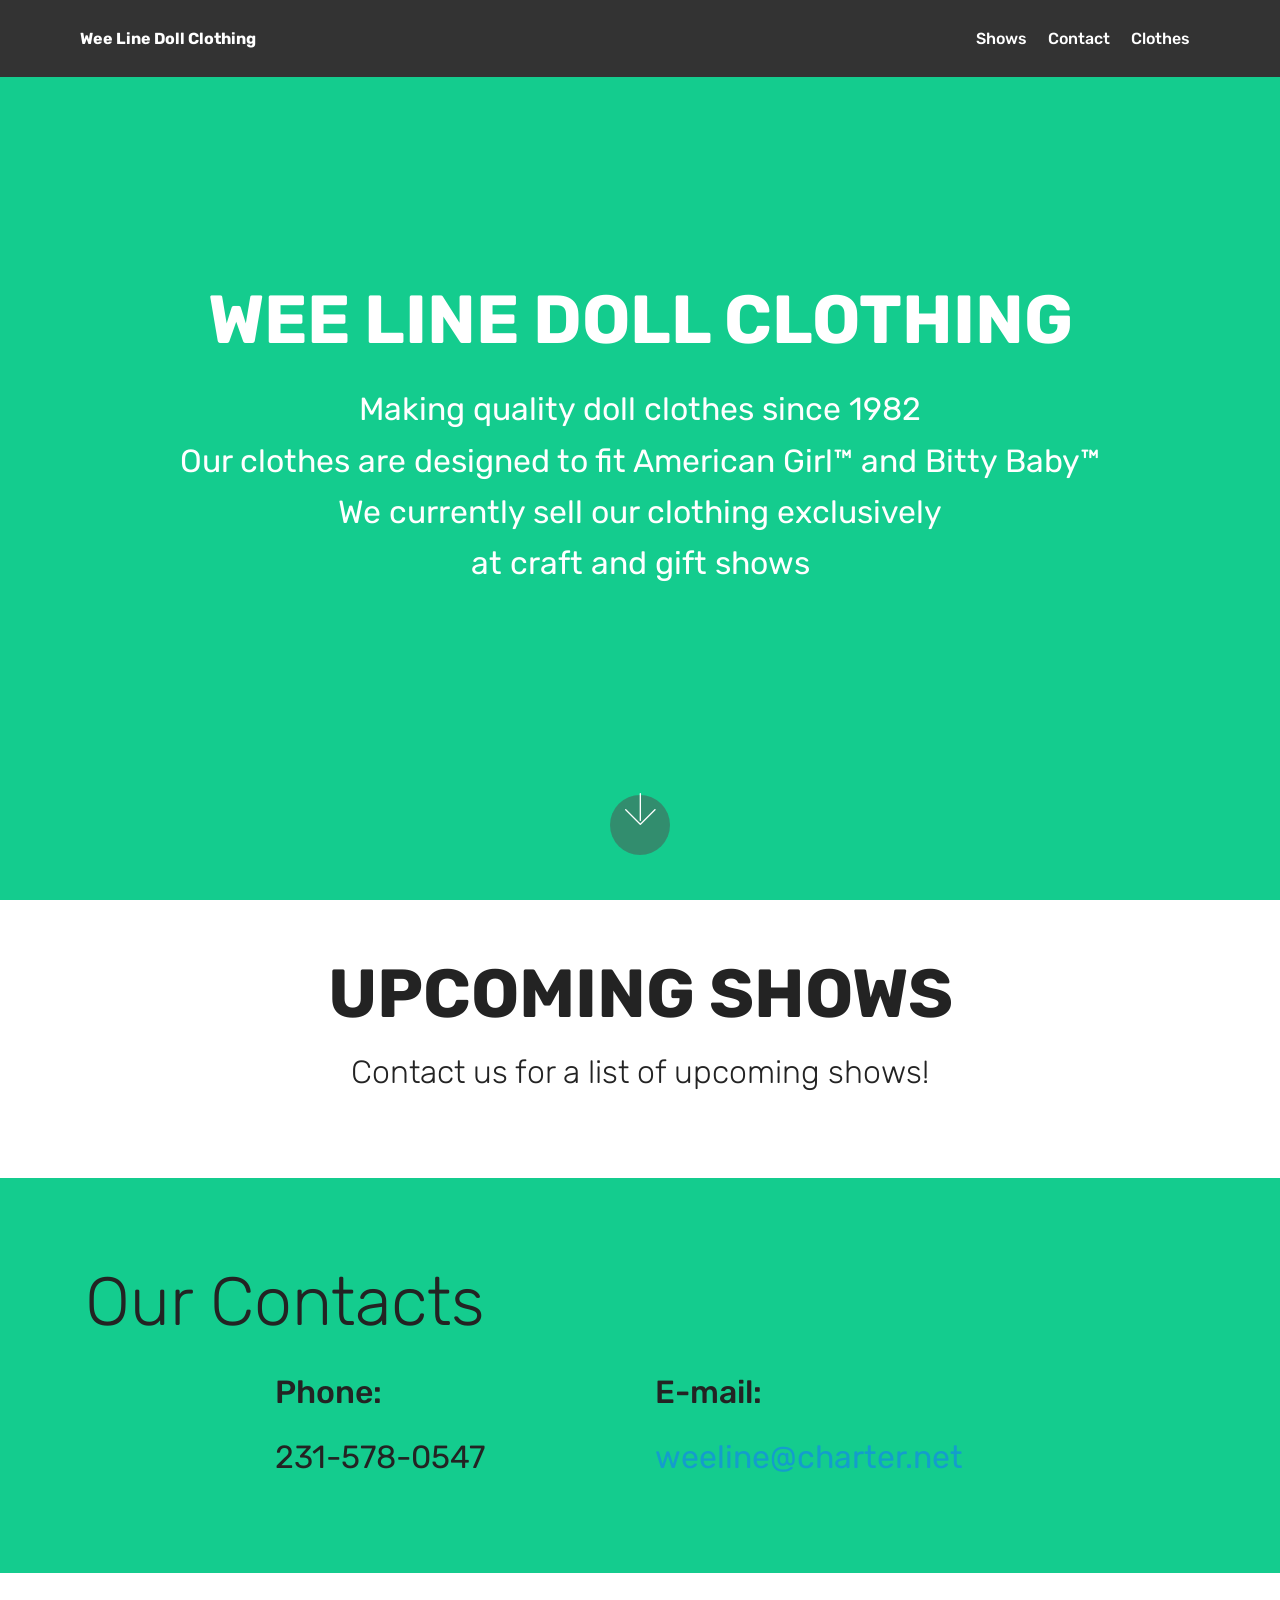
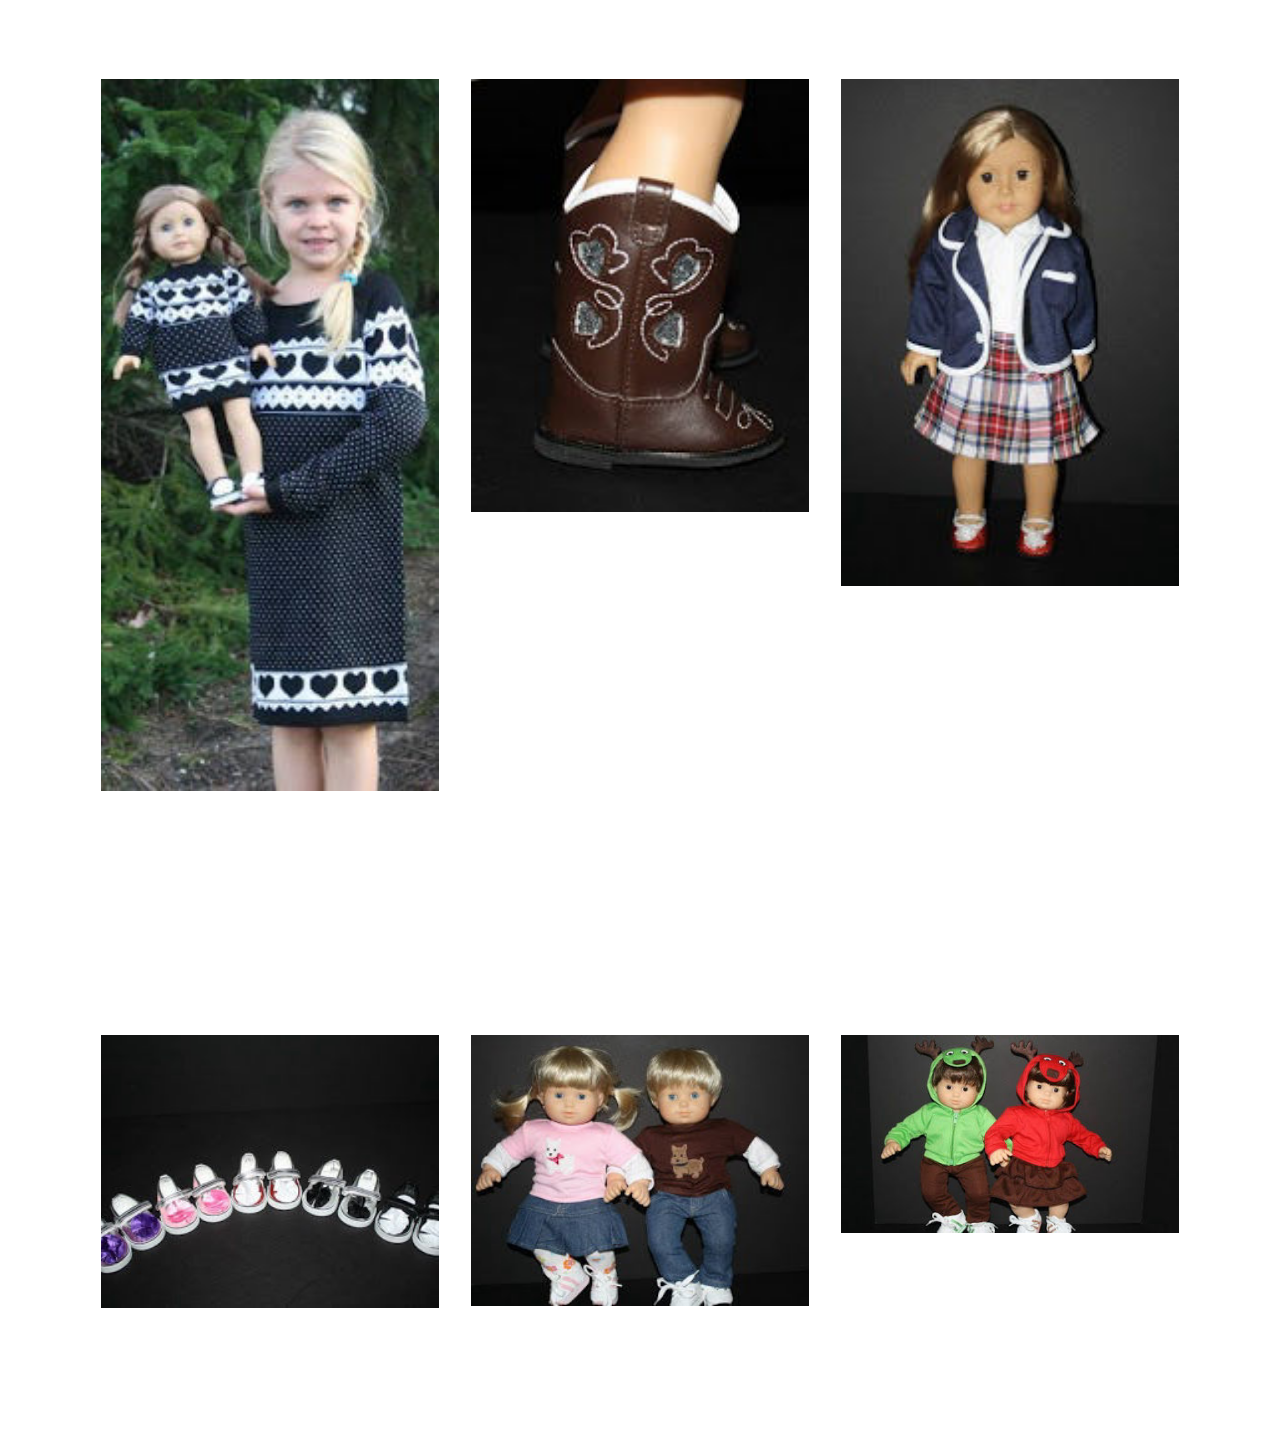
<file: index.html>
<!DOCTYPE html>
<html  >
<head>
  
  <meta charset="UTF-8">
  <meta http-equiv="X-UA-Compatible" content="IE=edge">
  
  <meta name="viewport" content="width=device-width, initial-scale=1, minimum-scale=1">
  <link rel="shortcut icon" href="assets/images/favicon.ico" type="image/x-icon">
  <meta name="description" content="">
  
  <title>Wee Line Doll Clothing</title>
  <link rel="stylesheet" href="assets/web/assets/mobirise-icons/mobirise-icons.css">
  <link rel="stylesheet" href="assets/tether/tether.min.css">
  <link rel="stylesheet" href="assets/bootstrap/css/bootstrap.min.css">
  <link rel="stylesheet" href="assets/bootstrap/css/bootstrap-grid.min.css">
  <link rel="stylesheet" href="assets/bootstrap/css/bootstrap-reboot.min.css">
  <link rel="stylesheet" href="assets/dropdown/css/style.css">
  <link rel="stylesheet" href="assets/theme/css/style.css">
  <link rel="stylesheet" href="assets/mobirise/css/mbr-additional.css" type="text/css">
  
  
  
</head>
<body>
  <section class="menu cid-rjtMGJ0vil" once="menu" id="menu1-0">

    

    <nav class="navbar navbar-expand beta-menu navbar-dropdown align-items-center navbar-fixed-top navbar-toggleable-sm">
        <button class="navbar-toggler navbar-toggler-right" type="button" data-toggle="collapse" data-target="#navbarSupportedContent" aria-controls="navbarSupportedContent" aria-expanded="false" aria-label="Toggle navigation">
            <div class="hamburger">
                <span></span>
                <span></span>
                <span></span>
                <span></span>
            </div>
        </button>
        <div class="menu-logo">
            <div class="navbar-brand">
                
                <span class="navbar-caption-wrap"><a class="navbar-caption text-white display-4" href="index.html">
                        Wee Line Doll Clothing</a></span>
            </div>
        </div>
        <div class="collapse navbar-collapse" id="navbarSupportedContent">
            <ul class="navbar-nav nav-dropdown nav-right" data-app-modern-menu="true"><li class="nav-item">
                    <a class="nav-link link text-white display-4" href="#">
                        </a>
                </li>
                <li class="nav-item"><a class="nav-link link text-white display-4" href="index.html#content5-2">
                        
                        Shows</a></li><li class="nav-item"><a class="nav-link link text-white display-4" href="index.html#contacts2-3">
                        
                        Contact</a></li><li class="nav-item"><a class="nav-link link text-white display-4" href="index.html#features2-5">
                        
                        Clothes</a></li></ul>
            
        </div>
    </nav>
</section>

<section class="cid-rjtMOims53 mbr-fullscreen" id="header2-1">

    

    

    <div class="container align-center">
        <div class="row justify-content-md-center">
            <div class="mbr-white col-md-10">
                <h1 class="mbr-section-title mbr-bold pb-3 mbr-fonts-style display-1">WEE LINE DOLL CLOTHING</h1>
                
                <p class="mbr-text pb-3 mbr-fonts-style display-5">Making quality doll clothes since 1982
<br>Our clothes are designed to fit American Girl™ and Bitty Baby™
<br>We currently sell our clothing exclusively<br>at craft and gift shows</p>
                
            </div>
        </div>
    </div>
    <div class="mbr-arrow hidden-sm-down" aria-hidden="true">
        <a href="#next">
            <i class="mbri-down mbr-iconfont"></i>
        </a>
    </div>
</section>

<section class="mbr-section content5 cid-rjtNTAPkrR" id="content5-2">

    

    

    <div class="container">
        <div class="media-container-row">
            <div class="title col-12 col-md-8">
                <h2 class="align-center mbr-bold mbr-white pb-3 mbr-fonts-style display-1">UPCOMING SHOWS</h2>
                <h3 class="mbr-section-subtitle align-center mbr-light mbr-white pb-3 mbr-fonts-style display-5">Contact us for a list of upcoming shows!</h3>
                
                
            </div>
        </div>
    </div>
</section>

<section class="mbr-section contacts2 cid-rjtOJfSjcS" id="contacts2-3">
    <!---->
    
    <!---->
    <!--Overlay-->
    
    <!--Container-->
    <div class="container">
        <div class="row">
            <!--Titles-->
            <div class="title col-12">
                <h2 class="align-left mbr-fonts-style display-1">
                    Our Contacts
                </h2>
                
            </div>
            <div class="col-12">
                <div class="row justify-content-center">
                    <div class="col-12 col-md-4">
                        <div class="b b-adress">
                            <h5 class="align-left mbr-fonts-style m-0 display-5">
                                Phone:</h5>
                            <p class="mbr-text align-left mbr-fonts-style display-5">231-578-0547</p>
                        </div>
                    </div>
                    <div class="col-12 col-md-4">
                        <div class="b b-phone">
                            <h5 class="align-left mbr-fonts-style m-0 display-5">
                                E-mail:</h5>
                            <p class="mbr-text align-left mbr-fonts-style display-5"><a href="mailto:weeline@charter.net">weeline@charter.net</a></p>
                        </div>
                    </div>
                    
                </div>
            </div>
        </div>
    </div>
</section>

<section class="features2 cid-rjtPSKrGk9" id="features2-5">

    

    
    
    <div class="container">
        <div class="media-container-row">
            <div class="card p-3 col-12 col-md-6 col-lg-4">
                <div class="card-wrapper">
                    <div class="card-img">
                        <img src="assets/images/pic01-170x358.jpg" alt="Mobirise" title="">
                    </div>
                    <div class="card-box">
                        
                        
                    </div>
                </div>
            </div>

            <div class="card p-3 col-12 col-md-6 col-lg-4">
                <div class="card-wrapper">
                    <div class="card-img">
                        <img src="assets/images/pic06-170x218.jpg" alt="Mobirise" title="">
                    </div>
                    <div class="card-box ">
                        
                        
                    </div>
                </div>
            </div>

            <div class="card p-3 col-12 col-md-6 col-lg-4">
                <div class="card-wrapper">
                    <div class="card-img">
                        <img src="assets/images/pic02-170x255.jpg" alt="Mobirise" title="">
                    </div>
                    <div class="card-box">
                        
                        
                    </div>
                </div>
            </div>

            
        </div>
    </div>
</section>

<section class="features2 cid-rjtQoxk3Cc" id="features2-6">

    

    
    
    <div class="container">
        <div class="media-container-row">
            <div class="card p-3 col-12 col-md-6 col-lg-4">
                <div class="card-wrapper">
                    <div class="card-img">
                        <img src="assets/images/pic03-271x219.jpg" alt="Mobirise" title="">
                    </div>
                    <div class="card-box">
                        
                        
                    </div>
                </div>
            </div>

            <div class="card p-3 col-12 col-md-6 col-lg-4">
                <div class="card-wrapper">
                    <div class="card-img">
                        <img src="assets/images/pic04-271x218.jpg" alt="Mobirise" title="">
                    </div>
                    <div class="card-box ">
                        
                        
                    </div>
                </div>
            </div>

            <div class="card p-3 col-12 col-md-6 col-lg-4">
                <div class="card-wrapper">
                    <div class="card-img">
                        <img src="assets/images/pic05-371x218.jpg" alt="Mobirise" title="">
                    </div>
                    <div class="card-box">
                        
                        
                    </div>
                </div>
            </div>

            
        </div>
    </div>
</section>


  <script src="assets/web/assets/jquery/jquery.min.js"></script>
  <script src="assets/popper/popper.min.js"></script>
  <script src="assets/tether/tether.min.js"></script>
  <script src="assets/bootstrap/js/bootstrap.min.js"></script>
  <script src="assets/smoothscroll/smooth-scroll.js"></script>
  <script src="assets/dropdown/js/script.min.js"></script>
  <script src="assets/touchswipe/jquery.touch-swipe.min.js"></script>
  <script src="assets/theme/js/script.js"></script>
  
  
</body>
</html>
</file>
<file: assets/web/assets/mobirise-icons/mobirise-icons.css>
@font-face {
  font-family: 'MobiriseIcons';
  src:  url('mobirise-icons.eot?spat4u');
  src:  url('mobirise-icons.eot?spat4u#iefix') format('embedded-opentype'),
    url('mobirise-icons.ttf?spat4u') format('truetype'),
    url('mobirise-icons.woff?spat4u') format('woff'),
    url('mobirise-icons.svg?spat4u#MobiriseIcons') format('svg');
  font-weight: normal;
  font-style: normal;
}

[class^="mbri-"], [class*=" mbri-"] {
  /* use !important to prevent issues with browser extensions that change fonts */
  font-family: MobiriseIcons !important;
  speak: none;
  font-style: normal;
  font-weight: normal;
  font-variant: normal;
  text-transform: none;
  line-height: 1;

  /* Better Font Rendering =========== */
  -webkit-font-smoothing: antialiased;
  -moz-osx-font-smoothing: grayscale;
}

.mbri-add-submenu:before {
  content: "\e900";
}
.mbri-alert:before {
  content: "\e901";
}
.mbri-align-center:before {
  content: "\e902";
}
.mbri-align-justify:before {
  content: "\e903";
}
.mbri-align-left:before {
  content: "\e904";
}
.mbri-align-right:before {
  content: "\e905";
}
.mbri-android:before {
  content: "\e906";
}
.mbri-apple:before {
  content: "\e907";
}
.mbri-arrow-down:before {
  content: "\e908";
}
.mbri-arrow-next:before {
  content: "\e909";
}
.mbri-arrow-prev:before {
  content: "\e90a";
}
.mbri-arrow-up:before {
  content: "\e90b";
}
.mbri-bold:before {
  content: "\e90c";
}
.mbri-bookmark:before {
  content: "\e90d";
}
.mbri-bootstrap:before {
  content: "\e90e";
}
.mbri-briefcase:before {
  content: "\e90f";
}
.mbri-browse:before {
  content: "\e910";
}
.mbri-bulleted-list:before {
  content: "\e911";
}
.mbri-calendar:before {
  content: "\e912";
}
.mbri-camera:before {
  content: "\e913";
}
.mbri-cart-add:before {
  content: "\e914";
}
.mbri-cart-full:before {
  content: "\e915";
}
.mbri-cash:before {
  content: "\e916";
}
.mbri-change-style:before {
  content: "\e917";
}
.mbri-chat:before {
  content: "\e918";
}
.mbri-clock:before {
  content: "\e919";
}
.mbri-close:before {
  content: "\e91a";
}
.mbri-cloud:before {
  content: "\e91b";
}
.mbri-code:before {
  content: "\e91c";
}
.mbri-contact-form:before {
  content: "\e91d";
}
.mbri-credit-card:before {
  content: "\e91e";
}
.mbri-cursor-click:before {
  content: "\e91f";
}
.mbri-cust-feedback:before {
  content: "\e920";
}
.mbri-database:before {
  content: "\e921";
}
.mbri-delivery:before {
  content: "\e922";
}
.mbri-desktop:before {
  content: "\e923";
}
.mbri-devices:before {
  content: "\e924";
}
.mbri-down:before {
  content: "\e925";
}
.mbri-download:before {
  content: "\e989";
}
.mbri-drag-n-drop:before {
  content: "\e927";
}
.mbri-drag-n-drop2:before {
  content: "\e928";
}
.mbri-edit:before {
  content: "\e929";
}
.mbri-edit2:before {
  content: "\e92a";
}
.mbri-error:before {
  content: "\e92b";
}
.mbri-extension:before {
  content: "\e92c";
}
.mbri-features:before {
  content: "\e92d";
}
.mbri-file:before {
  content: "\e92e";
}
.mbri-flag:before {
  content: "\e92f";
}
.mbri-folder:before {
  content: "\e930";
}
.mbri-gift:before {
  content: "\e931";
}
.mbri-github:before {
  content: "\e932";
}
.mbri-globe:before {
  content: "\e933";
}
.mbri-globe-2:before {
  content: "\e934";
}
.mbri-growing-chart:before {
  content: "\e935";
}
.mbri-hearth:before {
  content: "\e936";
}
.mbri-help:before {
  content: "\e937";
}
.mbri-home:before {
  content: "\e938";
}
.mbri-hot-cup:before {
  content: "\e939";
}
.mbri-idea:before {
  content: "\e93a";
}
.mbri-image-gallery:before {
  content: "\e93b";
}
.mbri-image-slider:before {
  content: "\e93c";
}
.mbri-info:before {
  content: "\e93d";
}
.mbri-italic:before {
  content: "\e93e";
}
.mbri-key:before {
  content: "\e93f";
}
.mbri-laptop:before {
  content: "\e940";
}
.mbri-layers:before {
  content: "\e941";
}
.mbri-left-right:before {
  content: "\e942";
}
.mbri-left:before {
  content: "\e943";
}
.mbri-letter:before {
  content: "\e944";
}
.mbri-like:before {
  content: "\e945";
}
.mbri-link:before {
  content: "\e946";
}
.mbri-lock:before {
  content: "\e947";
}
.mbri-login:before {
  content: "\e948";
}
.mbri-logout:before {
  content: "\e949";
}
.mbri-magic-stick:before {
  content: "\e94a";
}
.mbri-map-pin:before {
  content: "\e94b";
}
.mbri-menu:before {
  content: "\e94c";
}
.mbri-mobile:before {
  content: "\e94d";
}
.mbri-mobile2:before {
  content: "\e94e";
}
.mbri-mobirise:before {
  content: "\e94f";
}
.mbri-more-horizontal:before {
  content: "\e950";
}
.mbri-more-vertical:before {
  content: "\e951";
}
.mbri-music:before {
  content: "\e952";
}
.mbri-new-file:before {
  content: "\e953";
}
.mbri-numbered-list:before {
  content: "\e954";
}
.mbri-opened-folder:before {
  content: "\e955";
}
.mbri-pages:before {
  content: "\e956";
}
.mbri-paper-plane:before {
  content: "\e957";
}
.mbri-paperclip:before {
  content: "\e958";
}
.mbri-photo:before {
  content: "\e959";
}
.mbri-photos:before {
  content: "\e95a";
}
.mbri-pin:before {
  content: "\e95b";
}
.mbri-play:before {
  content: "\e95c";
}
.mbri-plus:before {
  content: "\e95d";
}
.mbri-preview:before {
  content: "\e95e";
}
.mbri-print:before {
  content: "\e95f";
}
.mbri-protect:before {
  content: "\e960";
}
.mbri-question:before {
  content: "\e961";
}
.mbri-quote-left:before {
  content: "\e962";
}
.mbri-quote-right:before {
  content: "\e963";
}
.mbri-refresh:before {
  content: "\e964";
}
.mbri-responsive:before {
  content: "\e965";
}
.mbri-right:before {
  content: "\e966";
}
.mbri-rocket:before {
  content: "\e967";
}
.mbri-sad-face:before {
  content: "\e968";
}
.mbri-sale:before {
  content: "\e969";
}
.mbri-save:before {
  content: "\e96a";
}
.mbri-search:before {
  content: "\e96b";
}
.mbri-setting:before {
  content: "\e96c";
}
.mbri-setting2:before {
  content: "\e96d";
}
.mbri-setting3:before {
  content: "\e96e";
}
.mbri-share:before {
  content: "\e96f";
}
.mbri-shopping-bag:before {
  content: "\e970";
}
.mbri-shopping-basket:before {
  content: "\e971";
}
.mbri-shopping-cart:before {
  content: "\e972";
}
.mbri-sites:before {
  content: "\e973";
}
.mbri-smile-face:before {
  content: "\e974";
}
.mbri-speed:before {
  content: "\e975";
}
.mbri-star:before {
  content: "\e976";
}
.mbri-success:before {
  content: "\e977";
}
.mbri-sun:before {
  content: "\e978";
}
.mbri-sun2:before {
  content: "\e979";
}
.mbri-tablet:before {
  content: "\e97a";
}
.mbri-tablet-vertical:before {
  content: "\e97b";
}
.mbri-target:before {
  content: "\e97c";
}
.mbri-timer:before {
  content: "\e97d";
}
.mbri-to-ftp:before {
  content: "\e97e";
}
.mbri-to-local-drive:before {
  content: "\e97f";
}
.mbri-touch-swipe:before {
  content: "\e980";
}
.mbri-touch:before {
  content: "\e981";
}
.mbri-trash:before {
  content: "\e982";
}
.mbri-underline:before {
  content: "\e983";
}
.mbri-unlink:before {
  content: "\e984";
}
.mbri-unlock:before {
  content: "\e985";
}
.mbri-up-down:before {
  content: "\e986";
}
.mbri-up:before {
  content: "\e987";
}
.mbri-update:before {
  content: "\e988";
}
.mbri-upload:before {
 content: "\e926"; 
}
.mbri-user:before {
  content: "\e98a";
}
.mbri-user2:before {
  content: "\e98b";
}
.mbri-users:before {
  content: "\e98c";
}
.mbri-video:before {
  content: "\e98d";
}
.mbri-video-play:before {
  content: "\e98e";
}
.mbri-watch:before {
  content: "\e98f";
}
.mbri-website-theme:before {
  content: "\e990";
}
.mbri-wifi:before {
  content: "\e991";
}
.mbri-windows:before {
  content: "\e992";
}
.mbri-zoom-out:before {
  content: "\e993";
}
.mbri-redo:before {
  content: "\e994";
}
.mbri-undo:before {
  content: "\e995";
}
</file>
<file: assets/dropdown/css/style.css>
.navbar-dropdown {
  left: 0;
  padding: 0;
  position: absolute;
  right: 0;
  top: 0;
  transition: all 0.45s ease;
  z-index: 1030;
  background: #282828; }
  .navbar-dropdown .navbar-logo {
    margin-right: 0.8rem;
    transition: margin 0.3s ease-in-out;
    vertical-align: middle; }
    .navbar-dropdown .navbar-logo img {
      height: 3.125rem;
      transition: all 0.3s ease-in-out; }
    .navbar-dropdown .navbar-logo.mbr-iconfont {
      font-size: 3.125rem;
      line-height: 3.125rem; }
  .navbar-dropdown .navbar-caption {
    font-weight: 700;
    white-space: normal;
    vertical-align: -4px;
    line-height: 3.125rem !important; }
    .navbar-dropdown .navbar-caption, .navbar-dropdown .navbar-caption:hover {
      color: inherit;
      text-decoration: none; }
  .navbar-dropdown .mbr-iconfont + .navbar-caption {
    vertical-align: -1px; }
  .navbar-dropdown.navbar-fixed-top {
    position: fixed; }
  .navbar-dropdown .navbar-brand span {
    vertical-align: -4px; }
  .navbar-dropdown.bg-color.transparent {
    background: none; }
  .navbar-dropdown.navbar-short .navbar-brand {
    padding: 0.625rem 0; }
    .navbar-dropdown.navbar-short .navbar-brand span {
      vertical-align: -1px; }
  .navbar-dropdown.navbar-short .navbar-caption {
    line-height: 2.375rem !important;
    vertical-align: -2px; }
  .navbar-dropdown.navbar-short .navbar-logo {
    margin-right: 0.5rem; }
    .navbar-dropdown.navbar-short .navbar-logo img {
      height: 2.375rem; }
    .navbar-dropdown.navbar-short .navbar-logo.mbr-iconfont {
      font-size: 2.375rem;
      line-height: 2.375rem; }
  .navbar-dropdown.navbar-short .mbr-table-cell {
    height: 3.625rem; }
  .navbar-dropdown .navbar-close {
    left: 0.6875rem;
    position: fixed;
    top: 0.75rem;
    z-index: 1000; }
  .navbar-dropdown .hamburger-icon {
    content: "";
    display: inline-block;
    vertical-align: middle;
    width: 16px;
    -webkit-box-shadow: 0 -6px 0 1px #282828,0 0 0 1px #282828,0 6px 0 1px #282828;
    -moz-box-shadow: 0 -6px 0 1px #282828,0 0 0 1px #282828,0 6px 0 1px #282828;
    box-shadow: 0 -6px 0 1px #282828,0 0 0 1px #282828,0 6px 0 1px #282828; }

.dropdown-menu .dropdown-toggle[data-toggle="dropdown-submenu"]::after {
  border-bottom: 0.35em solid transparent;
  border-left: 0.35em solid;
  border-right: 0;
  border-top: 0.35em solid transparent;
  margin-left: 0.3rem; }

.dropdown-menu .dropdown-item:focus {
  outline: 0; }

.nav-dropdown {
  font-size: 0.75rem;
  font-weight: 500;
  height: auto !important; }
  .nav-dropdown .nav-btn {
    padding-left: 1rem; }
  .nav-dropdown .link {
    margin: .667em 1.667em;
    font-weight: 500;
    padding: 0;
    transition: color .2s ease-in-out; }
    .nav-dropdown .link.dropdown-toggle {
      margin-right: 2.583em; }
      .nav-dropdown .link.dropdown-toggle::after {
        margin-left: .25rem;
        border-top: 0.35em solid;
        border-right: 0.35em solid transparent;
        border-left: 0.35em solid transparent;
        border-bottom: 0; }
      .nav-dropdown .link.dropdown-toggle[aria-expanded="true"] {
        margin: 0;
        padding: 0.667em 3.263em  0.667em 1.667em; }
  .nav-dropdown .link::after,
  .nav-dropdown .dropdown-item::after {
    color: inherit; }
  .nav-dropdown .btn {
    font-size: 0.75rem;
    font-weight: 700;
    letter-spacing: 0;
    margin-bottom: 0;
    padding-left: 1.25rem;
    padding-right: 1.25rem; }
  .nav-dropdown .dropdown-menu {
    border-radius: 0;
    border: 0;
    left: 0;
    margin: 0;
    padding-bottom: 1.25rem;
    padding-top: 1.25rem;
    position: relative; }
  .nav-dropdown .dropdown-submenu {
    margin-left: 0.125rem;
    top: 0; }
  .nav-dropdown .dropdown-item {
    font-weight: 500;
    line-height: 2;
    padding: 0.3846em 4.615em 0.3846em 1.5385em;
    position: relative;
    transition: color .2s ease-in-out, background-color .2s ease-in-out; }
    .nav-dropdown .dropdown-item::after {
      margin-top: -0.3077em;
      position: absolute;
      right: 1.1538em;
      top: 50%; }
    .nav-dropdown .dropdown-item:focus, .nav-dropdown .dropdown-item:hover {
      background: none; }

@media (max-width: 767px) {
  .nav-dropdown.navbar-toggleable-sm {
    bottom: 0;
    display: none;
    left: 0;
    overflow-x: hidden;
    position: fixed;
    top: 0;
    transform: translateX(-100%);
    -ms-transform: translateX(-100%);
    -webkit-transform: translateX(-100%);
    width: 18.75rem;
    z-index: 999; } }
.nav-dropdown.navbar-toggleable-xl {
  bottom: 0;
  display: none;
  left: 0;
  overflow-x: hidden;
  position: fixed;
  top: 0;
  transform: translateX(-100%);
  -ms-transform: translateX(-100%);
  -webkit-transform: translateX(-100%);
  width: 18.75rem;
  z-index: 999; }

.nav-dropdown-sm {
  display: block !important;
  overflow-x: hidden;
  overflow: auto;
  padding-top: 3.875rem; }
  .nav-dropdown-sm::after {
    content: "";
    display: block;
    height: 3rem;
    width: 100%; }
  .nav-dropdown-sm.collapse.in ~ .navbar-close {
    display: block !important; }
  .nav-dropdown-sm.collapsing, .nav-dropdown-sm.collapse.in {
    transform: translateX(0);
    -ms-transform: translateX(0);
    -webkit-transform: translateX(0);
    transition: all 0.25s ease-out;
    -webkit-transition: all 0.25s ease-out;
    background: #282828; }
  .nav-dropdown-sm.collapsing[aria-expanded="false"] {
    transform: translateX(-100%);
    -ms-transform: translateX(-100%);
    -webkit-transform: translateX(-100%); }
  .nav-dropdown-sm .nav-item {
    display: block;
    margin-left: 0 !important;
    padding-left: 0; }
  .nav-dropdown-sm .link,
  .nav-dropdown-sm .dropdown-item {
    border-top: 1px dotted rgba(255, 255, 255, 0.1);
    font-size: 0.8125rem;
    line-height: 1.6;
    margin: 0 !important;
    padding: 0.875rem 2.4rem 0.875rem 1.5625rem !important;
    position: relative;
    white-space: normal; }
    .nav-dropdown-sm .link:focus, .nav-dropdown-sm .link:hover,
    .nav-dropdown-sm .dropdown-item:focus,
    .nav-dropdown-sm .dropdown-item:hover {
      background: rgba(0, 0, 0, 0.2) !important;
      color: #c0a375; }
  .nav-dropdown-sm .nav-btn {
    position: relative;
    padding: 1.5625rem 1.5625rem 0 1.5625rem; }
    .nav-dropdown-sm .nav-btn::before {
      border-top: 1px dotted rgba(255, 255, 255, 0.1);
      content: "";
      left: 0;
      position: absolute;
      top: 0;
      width: 100%; }
    .nav-dropdown-sm .nav-btn + .nav-btn {
      padding-top: 0.625rem; }
      .nav-dropdown-sm .nav-btn + .nav-btn::before {
        display: none; }
  .nav-dropdown-sm .btn {
    padding: 0.625rem 0; }
  .nav-dropdown-sm .dropdown-toggle[data-toggle="dropdown-submenu"]::after {
    margin-left: .25rem;
    border-top: 0.35em solid;
    border-right: 0.35em solid transparent;
    border-left: 0.35em solid transparent;
    border-bottom: 0; }
  .nav-dropdown-sm .dropdown-toggle[data-toggle="dropdown-submenu"][aria-expanded="true"]::after {
    border-top: 0;
    border-right: 0.35em solid transparent;
    border-left: 0.35em solid transparent;
    border-bottom: 0.35em solid; }
  .nav-dropdown-sm .dropdown-menu {
    margin: 0;
    padding: 0;
    position: relative;
    top: 0;
    left: 0;
    width: 100%;
    border: 0;
    float: none;
    border-radius: 0;
    background: none; }
  .nav-dropdown-sm .dropdown-submenu {
    left: 100%;
    margin-left: 0.125rem;
    margin-top: -1.25rem;
    top: 0; }

.navbar-toggleable-sm .nav-dropdown .dropdown-menu {
  position: absolute; }

.navbar-toggleable-sm .nav-dropdown .dropdown-submenu {
  left: 100%;
  margin-left: 0.125rem;
  margin-top: -1.25rem;
  top: 0; }

.navbar-toggleable-sm.opened .nav-dropdown .dropdown-menu {
  position: relative; }

.navbar-toggleable-sm.opened .nav-dropdown .dropdown-submenu {
  left: 0;
  margin-left: 00rem;
  margin-top: 0rem;
  top: 0; }

.is-builder .nav-dropdown.collapsing {
  transition: none !important; }

/*# sourceMappingURL=style.css.map */
</file>
<file: assets/theme/css/style.css>
/*!
 * Mobirise v4 theme (https://mobirise.com/)
 * Copyright 2017 Mobirise
 */
section {
  background-color: #eeeeee; }

section,
.container,
.container-fluid {
  position: relative;
  word-wrap: break-word; }

a.mbr-iconfont:hover {
  text-decoration: none; }

.article .lead p, .article .lead ul, .article .lead ol, .article .lead pre, .article .lead blockquote {
  margin-bottom: 0; }

a {
  font-style: normal;
  font-weight: 400;
  cursor: pointer; }
  a, a:hover {
    text-decoration: none; }

figure {
  margin-bottom: 0; }

body {
  color: #232323; }

h1, h2, h3, h4, h5, h6,
.h1, .h2, .h3, .h4, .h5, .h6,
.display-1, .display-2, .display-3, .display-4 {
  line-height: 1;
  word-break: break-word;
  word-wrap: break-word; }

b, strong {
  font-weight: bold; }

blockquote {
  padding: 10px 0 10px 20px;
  position: relative;
  border-left: 2px solid;
  border-color: #ff3366; }

input:-webkit-autofill, input:-webkit-autofill:hover, input:-webkit-autofill:focus, input:-webkit-autofill:active {
  transition-delay: 9999s;
  transition-property: background-color, color; }

textarea[type="hidden"] {
  display: none; }

body {
  position: relative; }

section {
  background-position: 50% 50%;
  background-repeat: no-repeat;
  background-size: cover; }
  section .mbr-background-video,
  section .mbr-background-video-preview {
    position: absolute;
    bottom: 0;
    left: 0;
    right: 0;
    top: 0; }

.hidden {
  visibility: hidden; }

.mbr-z-index20 {
  z-index: 20; }

/*! Base colors */
.mbr-white {
  color: #ffffff; }

.mbr-black {
  color: #000000; }

.mbr-bg-white {
  background-color: #ffffff; }

.mbr-bg-black {
  background-color: #000000; }

/*! Text-aligns */
.align-left {
  text-align: left; }

.align-center {
  text-align: center; }

.align-right {
  text-align: right; }

@media (max-width: 767px) {
  .align-left, .align-center, .align-right, .mbr-section-btn, .mbr-section-title {
    text-align: center; } }
/*! Font-weight  */
.mbr-light {
  font-weight: 300; }

.mbr-regular {
  font-weight: 400; }

.mbr-semibold {
  font-weight: 500; }

.mbr-bold {
  font-weight: 700; }

/*! Media  */
.media-size-item {
  -webkit-flex: 1 1 auto;
  -moz-flex: 1 1 auto;
  -ms-flex: 1 1 auto;
  -o-flex: 1 1 auto;
  flex: 1 1 auto; }

.media-content {
  -webkit-flex-basis: 100%;
  flex-basis: 100%; }

.media-container-row {
  display: -ms-flexbox;
  display: -webkit-flex;
  display: flex;
  -webkit-flex-direction: row;
  -ms-flex-direction: row;
  flex-direction: row;
  -webkit-flex-wrap: wrap;
  -ms-flex-wrap: wrap;
  flex-wrap: wrap;
  -webkit-justify-content: center;
  -ms-flex-pack: center;
  justify-content: center;
  -webkit-align-content: center;
  -ms-flex-line-pack: center;
  align-content: center;
  -webkit-align-items: start;
  -ms-flex-align: start;
  align-items: start; }
  .media-container-row .media-size-item {
    width: 400px; }

.media-container-column {
  display: -ms-flexbox;
  display: -webkit-flex;
  display: flex;
  -webkit-flex-direction: column;
  -ms-flex-direction: column;
  flex-direction: column;
  -webkit-flex-wrap: wrap;
  -ms-flex-wrap: wrap;
  flex-wrap: wrap;
  -webkit-justify-content: center;
  -ms-flex-pack: center;
  justify-content: center;
  -webkit-align-content: center;
  -ms-flex-line-pack: center;
  align-content: center;
  -webkit-align-items: stretch;
  -ms-flex-align: stretch;
  align-items: stretch; }
  .media-container-column > * {
    width: 100%; }

@media (min-width: 992px) {
  .media-container-row {
    -webkit-flex-wrap: nowrap;
    -ms-flex-wrap: nowrap;
    flex-wrap: nowrap; } }
figure {
  overflow: hidden; }

figure[mbr-media-size] {
  transition: width 0.1s; }

.mbr-figure img, .mbr-figure iframe {
  display: block;
  width: 100%; }

.card {
  background-color: transparent;
  border: none; }

.card-img {
  text-align: center;
  flex-shrink: 0;
  -webkit-flex-shrink: 0; }

.media {
  max-width: 100%;
  margin: 0 auto; }

.mbr-figure {
  -ms-flex-item-align: center;
  -ms-grid-row-align: center;
  -webkit-align-self: center;
  align-self: center; }

.media-container > div {
  max-width: 100%; }

.mbr-figure img, .card-img img {
  width: 100%; }

@media (max-width: 991px) {
  .media-size-item {
    width: auto !important; }

  .media {
    width: auto; }

  .mbr-figure {
    width: 100% !important; } }
/*! Buttons */
.mbr-section-btn {
  margin-left: -.25rem;
  margin-right: -.25rem;
  font-size: 0; }

nav .mbr-section-btn {
  margin-left: 0rem;
  margin-right: 0rem; }

/*! Btn icon margin */
.btn .mbr-iconfont, .btn.btn-sm .mbr-iconfont {
  cursor: pointer;
  margin-right: 0.5rem; }

.btn.btn-md .mbr-iconfont, .btn.btn-md .mbr-iconfont {
  margin-right: 0.8rem; }

.mbr-regular {
  font-weight: 400; }

.mbr-semibold {
  font-weight: 500; }

.mbr-bold {
  font-weight: 700; }

[type="submit"] {
  -webkit-appearance: none; }

/*! Full-screen */
.mbr-fullscreen .mbr-overlay {
  min-height: 100vh; }

.mbr-fullscreen {
  display: flex;
  display: -webkit-flex;
  display: -moz-flex;
  display: -ms-flex;
  display: -o-flex;
  align-items: center;
  -webkit-align-items: center;
  min-height: 100vh;
  padding-top: 3rem;
  padding-bottom: 3rem; }

/*! Map */
.map {
  height: 25rem;
  position: relative; }
  .map iframe {
    width: 100%;
    height: 100%; }

/* Form */
.form-asterisk {
  font-family: initial;
  position: absolute;
  top: -2px;
  font-weight: normal; }

/*! Scroll to top arrow */
.mbr-arrow-up {
  bottom: 25px;
  right: 90px;
  position: fixed;
  text-align: right;
  z-index: 5000;
  color: #ffffff;
  font-size: 32px;
  transform: rotate(180deg);
  -webkit-transform: rotate(180deg); }

.mbr-arrow-up a {
  background: rgba(0, 0, 0, 0.2);
  border-radius: 3px;
  color: #fff;
  display: inline-block;
  height: 60px;
  width: 60px;
  outline-style: none !important;
  position: relative;
  text-decoration: none;
  transition: all .3s ease-in-out;
  cursor: pointer;
  text-align: center; }
  .mbr-arrow-up a:hover {
    background-color: rgba(0, 0, 0, 0.4); }
  .mbr-arrow-up a i {
    line-height: 60px; }

.mbr-arrow-up-icon {
  display: block;
  color: #fff; }

.mbr-arrow-up-icon::before {
  content: "\203a";
  display: inline-block;
  font-family: serif;
  font-size: 32px;
  line-height: 1;
  font-style: normal;
  position: relative;
  top: 6px;
  left: -4px;
  -webkit-transform: rotate(-90deg);
  transform: rotate(-90deg); }

/*! Arrow Down */
.mbr-arrow {
  position: absolute;
  bottom: 45px;
  left: 50%;
  width: 60px;
  height: 60px;
  cursor: pointer;
  background-color: rgba(80, 80, 80, 0.5);
  border-radius: 50%;
  -webkit-transform: translateX(-50%);
  transform: translateX(-50%); }
  .mbr-arrow > a {
    display: inline-block;
    text-decoration: none;
    outline-style: none;
    -webkit-animation: arrowdown 1.7s ease-in-out infinite;
    animation: arrowdown 1.7s ease-in-out infinite; }
    .mbr-arrow > a > i {
      position: absolute;
      top: -2px;
      left: 15px;
      font-size: 2rem; }

@keyframes arrowdown {
  0% {
    transform: translateY(0px);
    -webkit-transform: translateY(0px); }
  50% {
    transform: translateY(-5px);
    -webkit-transform: translateY(-5px); }
  100% {
    transform: translateY(0px);
    -webkit-transform: translateY(0px); } }
@-webkit-keyframes arrowdown {
  0% {
    transform: translateY(0px);
    -webkit-transform: translateY(0px); }
  50% {
    transform: translateY(-5px);
    -webkit-transform: translateY(-5px); }
  100% {
    transform: translateY(0px);
    -webkit-transform: translateY(0px); } }
@media (max-width: 500px) {
  .mbr-arrow-up {
    left: 50%;
    right: auto;
    transform: translateX(-50%) rotate(180deg);
    -webkit-transform: translateX(-50%) rotate(180deg); } }
/*Gradients animation*/
@keyframes gradient-animation {
  from {
    background-position: 0% 100%;
    animation-timing-function: ease-in-out; }
  to {
    background-position: 100% 0%;
    animation-timing-function: ease-in-out; } }
@-webkit-keyframes gradient-animation {
  from {
    background-position: 0% 100%;
    animation-timing-function: ease-in-out; }
  to {
    background-position: 100% 0%;
    animation-timing-function: ease-in-out; } }
.bg-gradient {
  background-size: 200% 200%;
  animation: gradient-animation 5s infinite alternate;
  -webkit-animation: gradient-animation 5s infinite alternate; }

.menu .navbar-brand {
  display: -webkit-flex; }
  .menu .navbar-brand span {
    display: flex;
    display: -webkit-flex; }
  .menu .navbar-brand .navbar-caption-wrap {
    display: -webkit-flex; }
  .menu .navbar-brand .navbar-logo img {
    display: -webkit-flex; }
@media (min-width: 768px) and (max-width: 991px) {
  .menu .navbar-toggleable-sm .navbar-nav {
    display: -webkit-box;
    display: -webkit-flex;
    display: -ms-flexbox; } }
@media (min-width: 992px) {
  .menu .navbar-nav.nav-dropdown {
    display: -webkit-flex; }
  .menu .navbar-toggleable-sm .navbar-collapse {
    display: -webkit-flex !important; } }
@media (max-width: 767px) {
  .menu .navbar-collapse {
    max-height: 80vh; }
  .menu .dropdown-menu {
    max-height: 60vh; } }

.navbar {
  display: -webkit-flex;
  -webkit-flex-wrap: wrap;
  -webkit-align-items: center;
  -webkit-justify-content: space-between; }

.navbar-collapse {
  -webkit-flex-basis: 100%;
  -webkit-flex-grow: 1;
  -webkit-align-items: center;
  max-height: 93.5vh; }
  .navbar-collapse.show {
    overflow: auto; }

.nav-dropdown .link {
  padding: .667em 1.667em !important;
  margin: 0 !important; }

.nav {
  display: -webkit-flex;
  -webkit-flex-wrap: wrap; }

.row {
  display: -webkit-flex;
  -webkit-flex-wrap: wrap; }

.justify-content-center {
  -webkit-justify-content: center; }

.form-inline {
  display: -webkit-flex;
  -webkit-flex-flow: row wrap;
  -webkit-align-items: center; }

.card-wrapper {
  -webkit-flex: 1; }

.carousel-control {
  z-index: 10;
  display: -webkit-flex;
  -webkit-align-items: center;
  -webkit-justify-content: center; }

.carousel-controls {
  display: -webkit-flex; }

.media {
  display: -webkit-flex; }

.jq-selectbox__select {
  padding: 1.07em .5em;
  position: absolute;
  top: 0;
  left: 0;
  width: 100%; }

.jq-selectbox__dropdown {
  position: absolute;
  top: 100% !important;
  left: 0 !important;
  width: 100% !important; }

.jq-selectbox__trigger-arrow {
  transform: translateY(-50%); }

.jq-selectbox li {
  padding: 1.07em .5em; }

/*# sourceMappingURL=style.css.map */
</file>
<file: assets/mobirise/css/mbr-additional.css>
@import url(https://fonts.googleapis.com/css?family=Rubik:300,300i,400,400i,500,500i,700,700i,900,900i);





body {
  font-style: normal;
  line-height: 1.5;
}
.mbr-section-title {
  font-style: normal;
  line-height: 1.2;
}
.mbr-section-subtitle {
  line-height: 1.3;
}
.mbr-text {
  font-style: normal;
  line-height: 1.6;
}
.display-1 {
  font-family: 'Rubik', sans-serif;
  font-size: 4.25rem;
}
.display-1 > .mbr-iconfont {
  font-size: 6.8rem;
}
.display-2 {
  font-family: 'Rubik', sans-serif;
  font-size: 3rem;
}
.display-2 > .mbr-iconfont {
  font-size: 4.8rem;
}
.display-4 {
  font-family: 'Rubik', sans-serif;
  font-size: 1rem;
}
.display-4 > .mbr-iconfont {
  font-size: 1.6rem;
}
.display-5 {
  font-family: 'Rubik', sans-serif;
  font-size: 2rem;
}
.display-5 > .mbr-iconfont {
  font-size: 3.2rem;
}
.display-7 {
  font-family: 'Rubik', sans-serif;
  font-size: 1rem;
}
.display-7 > .mbr-iconfont {
  font-size: 1.6rem;
}
/* ---- Fluid typography for mobile devices ---- */
/* 1.4 - font scale ratio ( bootstrap == 1.42857 ) */
/* 100vw - current viewport width */
/* (48 - 20)  48 == 48rem == 768px, 20 == 20rem == 320px(minimal supported viewport) */
/* 0.65 - min scale variable, may vary */
@media (max-width: 768px) {
  .display-1 {
    font-size: 3.4rem;
    font-size: calc( 2.1374999999999997rem + (4.25 - 2.1374999999999997) * ((100vw - 20rem) / (48 - 20)));
    line-height: calc( 1.4 * (2.1374999999999997rem + (4.25 - 2.1374999999999997) * ((100vw - 20rem) / (48 - 20))));
  }
  .display-2 {
    font-size: 2.4rem;
    font-size: calc( 1.7rem + (3 - 1.7) * ((100vw - 20rem) / (48 - 20)));
    line-height: calc( 1.4 * (1.7rem + (3 - 1.7) * ((100vw - 20rem) / (48 - 20))));
  }
  .display-4 {
    font-size: 0.8rem;
    font-size: calc( 1rem + (1 - 1) * ((100vw - 20rem) / (48 - 20)));
    line-height: calc( 1.4 * (1rem + (1 - 1) * ((100vw - 20rem) / (48 - 20))));
  }
  .display-5 {
    font-size: 1.6rem;
    font-size: calc( 1.35rem + (2 - 1.35) * ((100vw - 20rem) / (48 - 20)));
    line-height: calc( 1.4 * (1.35rem + (2 - 1.35) * ((100vw - 20rem) / (48 - 20))));
  }
}
/* Buttons */
.btn {
  font-weight: 500;
  border-width: 2px;
  font-style: normal;
  letter-spacing: 1px;
  margin: .4rem .8rem;
  white-space: normal;
  -webkit-transition: all 0.3s ease-in-out;
  -moz-transition: all 0.3s ease-in-out;
  transition: all 0.3s ease-in-out;
  display: inline-flex;
  align-items: center;
  justify-content: center;
  word-break: break-word;
  -webkit-align-items: center;
  -webkit-justify-content: center;
  display: -webkit-inline-flex;
  padding: 1rem 3rem;
  border-radius: 3px;
}
.btn-sm {
  font-weight: 500;
  letter-spacing: 1px;
  -webkit-transition: all 0.3s ease-in-out;
  -moz-transition: all 0.3s ease-in-out;
  transition: all 0.3s ease-in-out;
  padding: 0.6rem 1.5rem;
  border-radius: 3px;
}
.btn-md {
  font-weight: 500;
  letter-spacing: 1px;
  margin: .4rem .8rem !important;
  -webkit-transition: all 0.3s ease-in-out;
  -moz-transition: all 0.3s ease-in-out;
  transition: all 0.3s ease-in-out;
  padding: 1rem 3rem;
  border-radius: 3px;
}
.btn-lg {
  font-weight: 500;
  letter-spacing: 1px;
  margin: .4rem .8rem !important;
  -webkit-transition: all 0.3s ease-in-out;
  -moz-transition: all 0.3s ease-in-out;
  transition: all 0.3s ease-in-out;
  padding: 1.2rem 3.2rem;
  border-radius: 3px;
}
.bg-primary {
  background-color: #149dcc !important;
}
.bg-success {
  background-color: #f7ed4a !important;
}
.bg-info {
  background-color: #82786e !important;
}
.bg-warning {
  background-color: #879a9f !important;
}
.bg-danger {
  background-color: #b1a374 !important;
}
.btn-primary,
.btn-primary:active {
  background-color: #149dcc !important;
  border-color: #149dcc !important;
  color: #ffffff !important;
}
.btn-primary:hover,
.btn-primary:focus,
.btn-primary.focus,
.btn-primary.active {
  color: #ffffff !important;
  background-color: #0d6786 !important;
  border-color: #0d6786 !important;
}
.btn-primary.disabled,
.btn-primary:disabled {
  color: #ffffff !important;
  background-color: #0d6786 !important;
  border-color: #0d6786 !important;
}
.btn-secondary,
.btn-secondary:active {
  background-color: #ff3366 !important;
  border-color: #ff3366 !important;
  color: #ffffff !important;
}
.btn-secondary:hover,
.btn-secondary:focus,
.btn-secondary.focus,
.btn-secondary.active {
  color: #ffffff !important;
  background-color: #e50039 !important;
  border-color: #e50039 !important;
}
.btn-secondary.disabled,
.btn-secondary:disabled {
  color: #ffffff !important;
  background-color: #e50039 !important;
  border-color: #e50039 !important;
}
.btn-info,
.btn-info:active {
  background-color: #82786e !important;
  border-color: #82786e !important;
  color: #ffffff !important;
}
.btn-info:hover,
.btn-info:focus,
.btn-info.focus,
.btn-info.active {
  color: #ffffff !important;
  background-color: #59524b !important;
  border-color: #59524b !important;
}
.btn-info.disabled,
.btn-info:disabled {
  color: #ffffff !important;
  background-color: #59524b !important;
  border-color: #59524b !important;
}
.btn-success,
.btn-success:active {
  background-color: #f7ed4a !important;
  border-color: #f7ed4a !important;
  color: #3f3c03 !important;
}
.btn-success:hover,
.btn-success:focus,
.btn-success.focus,
.btn-success.active {
  color: #3f3c03 !important;
  background-color: #eadd0a !important;
  border-color: #eadd0a !important;
}
.btn-success.disabled,
.btn-success:disabled {
  color: #3f3c03 !important;
  background-color: #eadd0a !important;
  border-color: #eadd0a !important;
}
.btn-warning,
.btn-warning:active {
  background-color: #879a9f !important;
  border-color: #879a9f !important;
  color: #ffffff !important;
}
.btn-warning:hover,
.btn-warning:focus,
.btn-warning.focus,
.btn-warning.active {
  color: #ffffff !important;
  background-color: #617479 !important;
  border-color: #617479 !important;
}
.btn-warning.disabled,
.btn-warning:disabled {
  color: #ffffff !important;
  background-color: #617479 !important;
  border-color: #617479 !important;
}
.btn-danger,
.btn-danger:active {
  background-color: #b1a374 !important;
  border-color: #b1a374 !important;
  color: #ffffff !important;
}
.btn-danger:hover,
.btn-danger:focus,
.btn-danger.focus,
.btn-danger.active {
  color: #ffffff !important;
  background-color: #8b7d4e !important;
  border-color: #8b7d4e !important;
}
.btn-danger.disabled,
.btn-danger:disabled {
  color: #ffffff !important;
  background-color: #8b7d4e !important;
  border-color: #8b7d4e !important;
}
.btn-white {
  color: #333333 !important;
}
.btn-white,
.btn-white:active {
  background-color: #ffffff !important;
  border-color: #ffffff !important;
  color: #808080 !important;
}
.btn-white:hover,
.btn-white:focus,
.btn-white.focus,
.btn-white.active {
  color: #808080 !important;
  background-color: #d9d9d9 !important;
  border-color: #d9d9d9 !important;
}
.btn-white.disabled,
.btn-white:disabled {
  color: #808080 !important;
  background-color: #d9d9d9 !important;
  border-color: #d9d9d9 !important;
}
.btn-black,
.btn-black:active {
  background-color: #333333 !important;
  border-color: #333333 !important;
  color: #ffffff !important;
}
.btn-black:hover,
.btn-black:focus,
.btn-black.focus,
.btn-black.active {
  color: #ffffff !important;
  background-color: #0d0d0d !important;
  border-color: #0d0d0d !important;
}
.btn-black.disabled,
.btn-black:disabled {
  color: #ffffff !important;
  background-color: #0d0d0d !important;
  border-color: #0d0d0d !important;
}
.btn-primary-outline,
.btn-primary-outline:active {
  background: none;
  border-color: #0b566f;
  color: #0b566f;
}
.btn-primary-outline:hover,
.btn-primary-outline:focus,
.btn-primary-outline.focus,
.btn-primary-outline.active {
  color: #ffffff;
  background-color: #149dcc;
  border-color: #149dcc;
}
.btn-primary-outline.disabled,
.btn-primary-outline:disabled {
  color: #ffffff !important;
  background-color: #149dcc !important;
  border-color: #149dcc !important;
}
.btn-secondary-outline,
.btn-secondary-outline:active {
  background: none;
  border-color: #cc0033;
  color: #cc0033;
}
.btn-secondary-outline:hover,
.btn-secondary-outline:focus,
.btn-secondary-outline.focus,
.btn-secondary-outline.active {
  color: #ffffff;
  background-color: #ff3366;
  border-color: #ff3366;
}
.btn-secondary-outline.disabled,
.btn-secondary-outline:disabled {
  color: #ffffff !important;
  background-color: #ff3366 !important;
  border-color: #ff3366 !important;
}
.btn-info-outline,
.btn-info-outline:active {
  background: none;
  border-color: #4b453f;
  color: #4b453f;
}
.btn-info-outline:hover,
.btn-info-outline:focus,
.btn-info-outline.focus,
.btn-info-outline.active {
  color: #ffffff;
  background-color: #82786e;
  border-color: #82786e;
}
.btn-info-outline.disabled,
.btn-info-outline:disabled {
  color: #ffffff !important;
  background-color: #82786e !important;
  border-color: #82786e !important;
}
.btn-success-outline,
.btn-success-outline:active {
  background: none;
  border-color: #d2c609;
  color: #d2c609;
}
.btn-success-outline:hover,
.btn-success-outline:focus,
.btn-success-outline.focus,
.btn-success-outline.active {
  color: #3f3c03;
  background-color: #f7ed4a;
  border-color: #f7ed4a;
}
.btn-success-outline.disabled,
.btn-success-outline:disabled {
  color: #3f3c03 !important;
  background-color: #f7ed4a !important;
  border-color: #f7ed4a !important;
}
.btn-warning-outline,
.btn-warning-outline:active {
  background: none;
  border-color: #55666b;
  color: #55666b;
}
.btn-warning-outline:hover,
.btn-warning-outline:focus,
.btn-warning-outline.focus,
.btn-warning-outline.active {
  color: #ffffff;
  background-color: #879a9f;
  border-color: #879a9f;
}
.btn-warning-outline.disabled,
.btn-warning-outline:disabled {
  color: #ffffff !important;
  background-color: #879a9f !important;
  border-color: #879a9f !important;
}
.btn-danger-outline,
.btn-danger-outline:active {
  background: none;
  border-color: #7a6e45;
  color: #7a6e45;
}
.btn-danger-outline:hover,
.btn-danger-outline:focus,
.btn-danger-outline.focus,
.btn-danger-outline.active {
  color: #ffffff;
  background-color: #b1a374;
  border-color: #b1a374;
}
.btn-danger-outline.disabled,
.btn-danger-outline:disabled {
  color: #ffffff !important;
  background-color: #b1a374 !important;
  border-color: #b1a374 !important;
}
.btn-black-outline,
.btn-black-outline:active {
  background: none;
  border-color: #000000;
  color: #000000;
}
.btn-black-outline:hover,
.btn-black-outline:focus,
.btn-black-outline.focus,
.btn-black-outline.active {
  color: #ffffff;
  background-color: #333333;
  border-color: #333333;
}
.btn-black-outline.disabled,
.btn-black-outline:disabled {
  color: #ffffff !important;
  background-color: #333333 !important;
  border-color: #333333 !important;
}
.btn-white-outline,
.btn-white-outline:active,
.btn-white-outline.active {
  background: none;
  border-color: #ffffff;
  color: #ffffff;
}
.btn-white-outline:hover,
.btn-white-outline:focus,
.btn-white-outline.focus {
  color: #333333;
  background-color: #ffffff;
  border-color: #ffffff;
}
.text-primary {
  color: #149dcc !important;
}
.text-secondary {
  color: #ff3366 !important;
}
.text-success {
  color: #f7ed4a !important;
}
.text-info {
  color: #82786e !important;
}
.text-warning {
  color: #879a9f !important;
}
.text-danger {
  color: #b1a374 !important;
}
.text-white {
  color: #ffffff !important;
}
.text-black {
  color: #000000 !important;
}
a.text-primary:hover,
a.text-primary:focus {
  color: #0b566f !important;
}
a.text-secondary:hover,
a.text-secondary:focus {
  color: #cc0033 !important;
}
a.text-success:hover,
a.text-success:focus {
  color: #d2c609 !important;
}
a.text-info:hover,
a.text-info:focus {
  color: #4b453f !important;
}
a.text-warning:hover,
a.text-warning:focus {
  color: #55666b !important;
}
a.text-danger:hover,
a.text-danger:focus {
  color: #7a6e45 !important;
}
a.text-white:hover,
a.text-white:focus {
  color: #b3b3b3 !important;
}
a.text-black:hover,
a.text-black:focus {
  color: #4d4d4d !important;
}
.alert-success {
  background-color: #70c770;
}
.alert-info {
  background-color: #82786e;
}
.alert-warning {
  background-color: #879a9f;
}
.alert-danger {
  background-color: #b1a374;
}
.mbr-section-btn a.btn:not(.btn-form) {
  border-radius: 100px;
}
.mbr-section-btn a.btn:not(.btn-form):hover,
.mbr-section-btn a.btn:not(.btn-form):focus {
  box-shadow: none !important;
}
.mbr-section-btn a.btn:not(.btn-form):hover,
.mbr-section-btn a.btn:not(.btn-form):focus {
  box-shadow: 0 10px 40px 0 rgba(0, 0, 0, 0.2) !important;
  -webkit-box-shadow: 0 10px 40px 0 rgba(0, 0, 0, 0.2) !important;
}
.mbr-gallery-filter li a {
  border-radius: 100px !important;
}
.mbr-gallery-filter li.active .btn {
  background-color: #149dcc;
  border-color: #149dcc;
  color: #ffffff;
}
.mbr-gallery-filter li.active .btn:focus {
  box-shadow: none;
}
.nav-tabs .nav-link {
  border-radius: 100px !important;
}
.btn-form {
  border-radius: 0;
}
.btn-form:hover {
  cursor: pointer;
}
a,
a:hover {
  color: #149dcc;
}
.mbr-plan-header.bg-primary .mbr-plan-subtitle,
.mbr-plan-header.bg-primary .mbr-plan-price-desc {
  color: #b4e6f8;
}
.mbr-plan-header.bg-success .mbr-plan-subtitle,
.mbr-plan-header.bg-success .mbr-plan-price-desc {
  color: #ffffff;
}
.mbr-plan-header.bg-info .mbr-plan-subtitle,
.mbr-plan-header.bg-info .mbr-plan-price-desc {
  color: #beb8b2;
}
.mbr-plan-header.bg-warning .mbr-plan-subtitle,
.mbr-plan-header.bg-warning .mbr-plan-price-desc {
  color: #ced6d8;
}
.mbr-plan-header.bg-danger .mbr-plan-subtitle,
.mbr-plan-header.bg-danger .mbr-plan-price-desc {
  color: #dfd9c6;
}
/* Scroll to top button*/
.scrollToTop_wraper {
  display: none;
}
#scrollToTop a i:before {
  content: '';
  position: absolute;
  height: 40%;
  top: 25%;
  background: #fff;
  width: 2px;
  left: calc(50% - 1px);
}
#scrollToTop a i:after {
  content: '';
  position: absolute;
  display: block;
  border-top: 2px solid #fff;
  border-right: 2px solid #fff;
  width: 40%;
  height: 40%;
  left: 30%;
  bottom: 30%;
  transform: rotate(135deg);
  -webkit-transform: rotate(135deg);
}
/* Others*/
.note-check a[data-value=Rubik] {
  font-style: normal;
}
.mbr-arrow a {
  color: #ffffff;
}
@media (max-width: 767px) {
  .mbr-arrow {
    display: none;
  }
}
.form-control-label {
  position: relative;
  cursor: pointer;
  margin-bottom: .357em;
  padding: 0;
}
.alert {
  color: #ffffff;
  border-radius: 0;
  border: 0;
  font-size: .875rem;
  line-height: 1.5;
  margin-bottom: 1.875rem;
  padding: 1.25rem;
  position: relative;
}
.alert.alert-form::after {
  background-color: inherit;
  bottom: -7px;
  content: "";
  display: block;
  height: 14px;
  left: 50%;
  margin-left: -7px;
  position: absolute;
  transform: rotate(45deg);
  width: 14px;
  -webkit-transform: rotate(45deg);
}
.form-control {
  background-color: #f5f5f5;
  box-shadow: none;
  color: #565656;
  font-family: 'Rubik', sans-serif;
  font-size: 1rem;
  line-height: 1.43;
  min-height: 3.5em;
  padding: 1.07em .5em;
}
.form-control > .mbr-iconfont {
  font-size: 1.6rem;
}
.form-control,
.form-control:focus {
  border: 1px solid #e8e8e8;
}
.form-active .form-control:invalid {
  border-color: red;
}
.mbr-overlay {
  background-color: #000;
  bottom: 0;
  left: 0;
  opacity: .5;
  position: absolute;
  right: 0;
  top: 0;
  z-index: 0;
  pointer-events: none;
}
blockquote {
  font-style: italic;
  padding: 10px 0 10px 20px;
  font-size: 1.09rem;
  position: relative;
  border-color: #149dcc;
  border-width: 3px;
}
ul,
ol,
pre,
blockquote {
  margin-bottom: 2.3125rem;
}
pre {
  background: #f4f4f4;
  padding: 10px 24px;
  white-space: pre-wrap;
}
.inactive {
  -webkit-user-select: none;
  -moz-user-select: none;
  -ms-user-select: none;
  user-select: none;
  pointer-events: none;
  -webkit-user-drag: none;
  user-drag: none;
}
.mbr-section__comments .row {
  justify-content: center;
  -webkit-justify-content: center;
}
/* Forms */
.mbr-form .btn {
  margin: .4rem 0;
}
.mbr-form .input-group-btn a.btn {
  border-radius: 100px !important;
}
.mbr-form .input-group-btn a.btn:hover {
  box-shadow: 0 10px 40px 0 rgba(0, 0, 0, 0.2);
}
.mbr-form .input-group-btn button[type="submit"] {
  border-radius: 100px !important;
  padding: 1rem 3rem;
}
.mbr-form .input-group-btn button[type="submit"]:hover {
  box-shadow: 0 10px 40px 0 rgba(0, 0, 0, 0.2);
}
.form2 .form-control {
  border-top-left-radius: 100px;
  border-bottom-left-radius: 100px;
}
.form2 .input-group-btn a.btn {
  border-top-left-radius: 0 !important;
  border-bottom-left-radius: 0 !important;
}
.form2 .input-group-btn button[type="submit"] {
  border-top-left-radius: 0 !important;
  border-bottom-left-radius: 0 !important;
}
.form3 input[type="email"] {
  border-radius: 100px !important;
}
@media (max-width: 349px) {
  .form2 input[type="email"] {
    border-radius: 100px !important;
  }
  .form2 .input-group-btn a.btn {
    border-radius: 100px !important;
  }
  .form2 .input-group-btn button[type="submit"] {
    border-radius: 100px !important;
  }
}
@media (max-width: 767px) {
  .btn {
    font-size: .75rem !important;
  }
  .btn .mbr-iconfont {
    font-size: 1rem !important;
  }
}
/* Social block */
.btn-social {
  font-size: 20px;
  border-radius: 50%;
  padding: 0;
  width: 44px;
  height: 44px;
  line-height: 44px;
  text-align: center;
  position: relative;
  border: 2px solid #c0a375;
  border-color: #149dcc;
  color: #232323;
  cursor: pointer;
}
.btn-social i {
  top: 0;
  line-height: 44px;
  width: 44px;
}
.btn-social:hover {
  color: #fff;
  background: #149dcc;
}
.btn-social + .btn {
  margin-left: .1rem;
}
/* Footer */
.mbr-footer-content li::before,
.mbr-footer .mbr-contacts li::before {
  background: #149dcc;
}
.mbr-footer-content li a:hover,
.mbr-footer .mbr-contacts li a:hover {
  color: #149dcc;
}
.footer3 input[type="email"],
.footer4 input[type="email"] {
  border-radius: 100px !important;
}
.footer3 .input-group-btn a.btn,
.footer4 .input-group-btn a.btn {
  border-radius: 100px !important;
}
.footer3 .input-group-btn button[type="submit"],
.footer4 .input-group-btn button[type="submit"] {
  border-radius: 100px !important;
}
/* Headers*/
.header13 .form-inline input[type="email"],
.header14 .form-inline input[type="email"] {
  border-radius: 100px;
}
.header13 .form-inline input[type="text"],
.header14 .form-inline input[type="text"] {
  border-radius: 100px;
}
.header13 .form-inline input[type="tel"],
.header14 .form-inline input[type="tel"] {
  border-radius: 100px;
}
.header13 .form-inline a.btn,
.header14 .form-inline a.btn {
  border-radius: 100px;
}
.header13 .form-inline button,
.header14 .form-inline button {
  border-radius: 100px !important;
}
.offset-1 {
  margin-left: 8.33333%;
}
.offset-2 {
  margin-left: 16.66667%;
}
.offset-3 {
  margin-left: 25%;
}
.offset-4 {
  margin-left: 33.33333%;
}
.offset-5 {
  margin-left: 41.66667%;
}
.offset-6 {
  margin-left: 50%;
}
.offset-7 {
  margin-left: 58.33333%;
}
.offset-8 {
  margin-left: 66.66667%;
}
.offset-9 {
  margin-left: 75%;
}
.offset-10 {
  margin-left: 83.33333%;
}
.offset-11 {
  margin-left: 91.66667%;
}
@media (min-width: 576px) {
  .offset-sm-0 {
    margin-left: 0%;
  }
  .offset-sm-1 {
    margin-left: 8.33333%;
  }
  .offset-sm-2 {
    margin-left: 16.66667%;
  }
  .offset-sm-3 {
    margin-left: 25%;
  }
  .offset-sm-4 {
    margin-left: 33.33333%;
  }
  .offset-sm-5 {
    margin-left: 41.66667%;
  }
  .offset-sm-6 {
    margin-left: 50%;
  }
  .offset-sm-7 {
    margin-left: 58.33333%;
  }
  .offset-sm-8 {
    margin-left: 66.66667%;
  }
  .offset-sm-9 {
    margin-left: 75%;
  }
  .offset-sm-10 {
    margin-left: 83.33333%;
  }
  .offset-sm-11 {
    margin-left: 91.66667%;
  }
}
@media (min-width: 768px) {
  .offset-md-0 {
    margin-left: 0%;
  }
  .offset-md-1 {
    margin-left: 8.33333%;
  }
  .offset-md-2 {
    margin-left: 16.66667%;
  }
  .offset-md-3 {
    margin-left: 25%;
  }
  .offset-md-4 {
    margin-left: 33.33333%;
  }
  .offset-md-5 {
    margin-left: 41.66667%;
  }
  .offset-md-6 {
    margin-left: 50%;
  }
  .offset-md-7 {
    margin-left: 58.33333%;
  }
  .offset-md-8 {
    margin-left: 66.66667%;
  }
  .offset-md-9 {
    margin-left: 75%;
  }
  .offset-md-10 {
    margin-left: 83.33333%;
  }
  .offset-md-11 {
    margin-left: 91.66667%;
  }
}
@media (min-width: 992px) {
  .offset-lg-0 {
    margin-left: 0%;
  }
  .offset-lg-1 {
    margin-left: 8.33333%;
  }
  .offset-lg-2 {
    margin-left: 16.66667%;
  }
  .offset-lg-3 {
    margin-left: 25%;
  }
  .offset-lg-4 {
    margin-left: 33.33333%;
  }
  .offset-lg-5 {
    margin-left: 41.66667%;
  }
  .offset-lg-6 {
    margin-left: 50%;
  }
  .offset-lg-7 {
    margin-left: 58.33333%;
  }
  .offset-lg-8 {
    margin-left: 66.66667%;
  }
  .offset-lg-9 {
    margin-left: 75%;
  }
  .offset-lg-10 {
    margin-left: 83.33333%;
  }
  .offset-lg-11 {
    margin-left: 91.66667%;
  }
}
@media (min-width: 1200px) {
  .offset-xl-0 {
    margin-left: 0%;
  }
  .offset-xl-1 {
    margin-left: 8.33333%;
  }
  .offset-xl-2 {
    margin-left: 16.66667%;
  }
  .offset-xl-3 {
    margin-left: 25%;
  }
  .offset-xl-4 {
    margin-left: 33.33333%;
  }
  .offset-xl-5 {
    margin-left: 41.66667%;
  }
  .offset-xl-6 {
    margin-left: 50%;
  }
  .offset-xl-7 {
    margin-left: 58.33333%;
  }
  .offset-xl-8 {
    margin-left: 66.66667%;
  }
  .offset-xl-9 {
    margin-left: 75%;
  }
  .offset-xl-10 {
    margin-left: 83.33333%;
  }
  .offset-xl-11 {
    margin-left: 91.66667%;
  }
}
.navbar-toggler {
  -webkit-align-self: flex-start;
  -ms-flex-item-align: start;
  align-self: flex-start;
  padding: 0.25rem 0.75rem;
  font-size: 1.25rem;
  line-height: 1;
  background: transparent;
  border: 1px solid transparent;
  -webkit-border-radius: 0.25rem;
  border-radius: 0.25rem;
}
.navbar-toggler:focus,
.navbar-toggler:hover {
  text-decoration: none;
}
.navbar-toggler-icon {
  display: inline-block;
  width: 1.5em;
  height: 1.5em;
  vertical-align: middle;
  content: "";
  background: no-repeat center center;
  -webkit-background-size: 100% 100%;
  -o-background-size: 100% 100%;
  background-size: 100% 100%;
}
.navbar-toggler-left {
  position: absolute;
  left: 1rem;
}
.navbar-toggler-right {
  position: absolute;
  right: 1rem;
}
@media (max-width: 575px) {
  .navbar-toggleable .navbar-nav .dropdown-menu {
    position: static;
    float: none;
  }
  .navbar-toggleable > .container {
    padding-right: 0;
    padding-left: 0;
  }
}
@media (min-width: 576px) {
  .navbar-toggleable {
    -webkit-box-orient: horizontal;
    -webkit-box-direction: normal;
    -webkit-flex-direction: row;
    -ms-flex-direction: row;
    flex-direction: row;
    -webkit-flex-wrap: nowrap;
    -ms-flex-wrap: nowrap;
    flex-wrap: nowrap;
    -webkit-box-align: center;
    -webkit-align-items: center;
    -ms-flex-align: center;
    align-items: center;
  }
  .navbar-toggleable .navbar-nav {
    -webkit-box-orient: horizontal;
    -webkit-box-direction: normal;
    -webkit-flex-direction: row;
    -ms-flex-direction: row;
    flex-direction: row;
  }
  .navbar-toggleable .navbar-nav .nav-link {
    padding-right: .5rem;
    padding-left: .5rem;
  }
  .navbar-toggleable > .container {
    display: -webkit-box;
    display: -webkit-flex;
    display: -ms-flexbox;
    display: flex;
    -webkit-flex-wrap: nowrap;
    -ms-flex-wrap: nowrap;
    flex-wrap: nowrap;
    -webkit-box-align: center;
    -webkit-align-items: center;
    -ms-flex-align: center;
    align-items: center;
  }
  .navbar-toggleable .navbar-collapse {
    display: -webkit-box !important;
    display: -webkit-flex !important;
    display: -ms-flexbox !important;
    display: flex !important;
    width: 100%;
  }
  .navbar-toggleable .navbar-toggler {
    display: none;
  }
}
@media (max-width: 767px) {
  .navbar-toggleable-sm .navbar-nav .dropdown-menu {
    position: static;
    float: none;
  }
  .navbar-toggleable-sm > .container {
    padding-right: 0;
    padding-left: 0;
  }
}
@media (min-width: 768px) {
  .navbar-toggleable-sm {
    -webkit-box-orient: horizontal;
    -webkit-box-direction: normal;
    -webkit-flex-direction: row;
    -ms-flex-direction: row;
    flex-direction: row;
    -webkit-flex-wrap: nowrap;
    -ms-flex-wrap: nowrap;
    flex-wrap: nowrap;
    -webkit-box-align: center;
    -webkit-align-items: center;
    -ms-flex-align: center;
    align-items: center;
  }
  .navbar-toggleable-sm .navbar-nav {
    -webkit-box-orient: horizontal;
    -webkit-box-direction: normal;
    -webkit-flex-direction: row;
    -ms-flex-direction: row;
    flex-direction: row;
  }
  .navbar-toggleable-sm .navbar-nav .nav-link {
    padding-right: .5rem;
    padding-left: .5rem;
  }
  .navbar-toggleable-sm > .container {
    display: -webkit-box;
    display: -webkit-flex;
    display: -ms-flexbox;
    display: flex;
    -webkit-flex-wrap: nowrap;
    -ms-flex-wrap: nowrap;
    flex-wrap: nowrap;
    -webkit-box-align: center;
    -webkit-align-items: center;
    -ms-flex-align: center;
    align-items: center;
  }
  .navbar-toggleable-sm .navbar-collapse {
    display: none;
    width: 100%;
  }
  .navbar-toggleable-sm .navbar-toggler {
    display: none;
  }
}
@media (max-width: 991px) {
  .navbar-toggleable-md .navbar-nav .dropdown-menu {
    position: static;
    float: none;
  }
  .navbar-toggleable-md > .container {
    padding-right: 0;
    padding-left: 0;
  }
}
@media (min-width: 992px) {
  .navbar-toggleable-md {
    -webkit-box-orient: horizontal;
    -webkit-box-direction: normal;
    -webkit-flex-direction: row;
    -ms-flex-direction: row;
    flex-direction: row;
    -webkit-flex-wrap: nowrap;
    -ms-flex-wrap: nowrap;
    flex-wrap: nowrap;
    -webkit-box-align: center;
    -webkit-align-items: center;
    -ms-flex-align: center;
    align-items: center;
  }
  .navbar-toggleable-md .navbar-nav {
    -webkit-box-orient: horizontal;
    -webkit-box-direction: normal;
    -webkit-flex-direction: row;
    -ms-flex-direction: row;
    flex-direction: row;
  }
  .navbar-toggleable-md .navbar-nav .nav-link {
    padding-right: .5rem;
    padding-left: .5rem;
  }
  .navbar-toggleable-md > .container {
    display: -webkit-box;
    display: -webkit-flex;
    display: -ms-flexbox;
    display: flex;
    -webkit-flex-wrap: nowrap;
    -ms-flex-wrap: nowrap;
    flex-wrap: nowrap;
    -webkit-box-align: center;
    -webkit-align-items: center;
    -ms-flex-align: center;
    align-items: center;
  }
  .navbar-toggleable-md .navbar-collapse {
    display: -webkit-box !important;
    display: -webkit-flex !important;
    display: -ms-flexbox !important;
    display: flex !important;
    width: 100%;
  }
  .navbar-toggleable-md .navbar-toggler {
    display: none;
  }
}
@media (max-width: 1199px) {
  .navbar-toggleable-lg .navbar-nav .dropdown-menu {
    position: static;
    float: none;
  }
  .navbar-toggleable-lg > .container {
    padding-right: 0;
    padding-left: 0;
  }
}
@media (min-width: 1200px) {
  .navbar-toggleable-lg {
    -webkit-box-orient: horizontal;
    -webkit-box-direction: normal;
    -webkit-flex-direction: row;
    -ms-flex-direction: row;
    flex-direction: row;
    -webkit-flex-wrap: nowrap;
    -ms-flex-wrap: nowrap;
    flex-wrap: nowrap;
    -webkit-box-align: center;
    -webkit-align-items: center;
    -ms-flex-align: center;
    align-items: center;
  }
  .navbar-toggleable-lg .navbar-nav {
    -webkit-box-orient: horizontal;
    -webkit-box-direction: normal;
    -webkit-flex-direction: row;
    -ms-flex-direction: row;
    flex-direction: row;
  }
  .navbar-toggleable-lg .navbar-nav .nav-link {
    padding-right: .5rem;
    padding-left: .5rem;
  }
  .navbar-toggleable-lg > .container {
    display: -webkit-box;
    display: -webkit-flex;
    display: -ms-flexbox;
    display: flex;
    -webkit-flex-wrap: nowrap;
    -ms-flex-wrap: nowrap;
    flex-wrap: nowrap;
    -webkit-box-align: center;
    -webkit-align-items: center;
    -ms-flex-align: center;
    align-items: center;
  }
  .navbar-toggleable-lg .navbar-collapse {
    display: -webkit-box !important;
    display: -webkit-flex !important;
    display: -ms-flexbox !important;
    display: flex !important;
    width: 100%;
  }
  .navbar-toggleable-lg .navbar-toggler {
    display: none;
  }
}
.navbar-toggleable-xl {
  -webkit-box-orient: horizontal;
  -webkit-box-direction: normal;
  -webkit-flex-direction: row;
  -ms-flex-direction: row;
  flex-direction: row;
  -webkit-flex-wrap: nowrap;
  -ms-flex-wrap: nowrap;
  flex-wrap: nowrap;
  -webkit-box-align: center;
  -webkit-align-items: center;
  -ms-flex-align: center;
  align-items: center;
}
.navbar-toggleable-xl .navbar-nav .dropdown-menu {
  position: static;
  float: none;
}
.navbar-toggleable-xl > .container {
  padding-right: 0;
  padding-left: 0;
}
.navbar-toggleable-xl .navbar-nav {
  -webkit-box-orient: horizontal;
  -webkit-box-direction: normal;
  -webkit-flex-direction: row;
  -ms-flex-direction: row;
  flex-direction: row;
}
.navbar-toggleable-xl .navbar-nav .nav-link {
  padding-right: .5rem;
  padding-left: .5rem;
}
.navbar-toggleable-xl > .container {
  display: -webkit-box;
  display: -webkit-flex;
  display: -ms-flexbox;
  display: flex;
  -webkit-flex-wrap: nowrap;
  -ms-flex-wrap: nowrap;
  flex-wrap: nowrap;
  -webkit-box-align: center;
  -webkit-align-items: center;
  -ms-flex-align: center;
  align-items: center;
}
.navbar-toggleable-xl .navbar-collapse {
  display: -webkit-box !important;
  display: -webkit-flex !important;
  display: -ms-flexbox !important;
  display: flex !important;
  width: 100%;
}
.navbar-toggleable-xl .navbar-toggler {
  display: none;
}
.card-img {
  width: auto;
}
.menu .navbar.collapsed:not(.beta-menu) {
  flex-direction: column;
  -webkit-flex-direction: column;
}
.carousel-item.active,
.carousel-item-next,
.carousel-item-prev {
  display: -webkit-box;
  display: -webkit-flex;
  display: -ms-flexbox;
  display: flex;
}
.note-air-layout .dropup .dropdown-menu,
.note-air-layout .navbar-fixed-bottom .dropdown .dropdown-menu {
  bottom: initial !important;
}
html,
body {
  height: auto;
  min-height: 100vh;
}
.dropup .dropdown-toggle::after {
  display: none;
}
@media screen and (-ms-high-contrast: active), (-ms-high-contrast: none) {
  .card-wrapper {
    flex: auto!important;
  }
}
.jq-selectbox li:hover,
.jq-selectbox li.selected {
  background-color: #149dcc;
  color: #ffffff;
}
.jq-selectbox .jq-selectbox__trigger-arrow {
  border-top-color: contrast(currentColor, #000000, #ffffff, 30%);
}
.jq-selectbox:hover .jq-selectbox__trigger-arrow {
  border-top-color: #149dcc;
}
.cid-rjtMGJ0vil .navbar {
  padding: .5rem 0;
  background: #333333;
  transition: none;
  min-height: 77px;
}
.cid-rjtMGJ0vil .navbar-dropdown.bg-color.transparent.opened {
  background: #333333;
}
.cid-rjtMGJ0vil a {
  font-style: normal;
}
.cid-rjtMGJ0vil .nav-item span {
  padding-right: 0.4em;
  line-height: 0.5em;
  vertical-align: text-bottom;
  position: relative;
  text-decoration: none;
}
.cid-rjtMGJ0vil .nav-item a {
  display: -webkit-flex;
  align-items: center;
  justify-content: center;
  padding: 0.7rem 0 !important;
  margin: 0rem .65rem !important;
  -webkit-align-items: center;
  -webkit-justify-content: center;
}
.cid-rjtMGJ0vil .nav-item:focus,
.cid-rjtMGJ0vil .nav-link:focus {
  outline: none;
}
.cid-rjtMGJ0vil .btn {
  padding: 0.4rem 1.5rem;
  display: -webkit-inline-flex;
  align-items: center;
  -webkit-align-items: center;
}
.cid-rjtMGJ0vil .btn .mbr-iconfont {
  font-size: 1.6rem;
}
.cid-rjtMGJ0vil .menu-logo {
  margin-right: auto;
}
.cid-rjtMGJ0vil .menu-logo .navbar-brand {
  display: flex;
  margin-left: 5rem;
  padding: 0;
  transition: padding .2s;
  min-height: 3.8rem;
  -webkit-align-items: center;
  align-items: center;
}
.cid-rjtMGJ0vil .menu-logo .navbar-brand .navbar-caption-wrap {
  display: flex;
  -webkit-align-items: center;
  align-items: center;
  word-break: break-word;
  min-width: 7rem;
  margin: .3rem 0;
}
.cid-rjtMGJ0vil .menu-logo .navbar-brand .navbar-caption-wrap .navbar-caption {
  line-height: 1.2rem !important;
  padding-right: 2rem;
}
.cid-rjtMGJ0vil .menu-logo .navbar-brand .navbar-logo {
  font-size: 4rem;
  transition: font-size 0.25s;
}
.cid-rjtMGJ0vil .menu-logo .navbar-brand .navbar-logo img {
  display: flex;
}
.cid-rjtMGJ0vil .menu-logo .navbar-brand .navbar-logo .mbr-iconfont {
  transition: font-size 0.25s;
}
.cid-rjtMGJ0vil .menu-logo .navbar-brand .navbar-logo a {
  display: inline-flex;
}
.cid-rjtMGJ0vil .navbar-toggleable-sm .navbar-collapse {
  justify-content: flex-end;
  -webkit-justify-content: flex-end;
  padding-right: 5rem;
  width: auto;
}
.cid-rjtMGJ0vil .navbar-toggleable-sm .navbar-collapse .navbar-nav {
  flex-wrap: wrap;
  -webkit-flex-wrap: wrap;
  padding-left: 0;
}
.cid-rjtMGJ0vil .navbar-toggleable-sm .navbar-collapse .navbar-nav .nav-item {
  -webkit-align-self: center;
  align-self: center;
}
.cid-rjtMGJ0vil .navbar-toggleable-sm .navbar-collapse .navbar-buttons {
  padding-left: 0;
  padding-bottom: 0;
}
.cid-rjtMGJ0vil .dropdown .dropdown-menu {
  background: #333333;
  display: none;
  position: absolute;
  min-width: 5rem;
  padding-top: 1.4rem;
  padding-bottom: 1.4rem;
  text-align: left;
}
.cid-rjtMGJ0vil .dropdown .dropdown-menu .dropdown-item {
  width: auto;
  padding: 0.235em 1.5385em 0.235em 1.5385em !important;
}
.cid-rjtMGJ0vil .dropdown .dropdown-menu .dropdown-item::after {
  right: 0.5rem;
}
.cid-rjtMGJ0vil .dropdown .dropdown-menu .dropdown-submenu {
  margin: 0;
}
.cid-rjtMGJ0vil .dropdown.open > .dropdown-menu {
  display: block;
}
.cid-rjtMGJ0vil .navbar-toggleable-sm.opened:after {
  position: absolute;
  width: 100vw;
  height: 100vh;
  content: '';
  background-color: rgba(0, 0, 0, 0.1);
  left: 0;
  bottom: 0;
  transform: translateY(100%);
  -webkit-transform: translateY(100%);
  z-index: 1000;
}
.cid-rjtMGJ0vil .navbar.navbar-short {
  min-height: 60px;
  transition: all .2s;
}
.cid-rjtMGJ0vil .navbar.navbar-short .navbar-toggler-right {
  top: 20px;
}
.cid-rjtMGJ0vil .navbar.navbar-short .navbar-logo a {
  font-size: 2.5rem !important;
  line-height: 2.5rem;
  transition: font-size 0.25s;
}
.cid-rjtMGJ0vil .navbar.navbar-short .navbar-logo a .mbr-iconfont {
  font-size: 2.5rem !important;
}
.cid-rjtMGJ0vil .navbar.navbar-short .navbar-logo a img {
  height: 3rem !important;
}
.cid-rjtMGJ0vil .navbar.navbar-short .navbar-brand {
  min-height: 3rem;
}
.cid-rjtMGJ0vil button.navbar-toggler {
  width: 31px;
  height: 18px;
  cursor: pointer;
  transition: all .2s;
  top: 1.5rem;
  right: 1rem;
}
.cid-rjtMGJ0vil button.navbar-toggler:focus {
  outline: none;
}
.cid-rjtMGJ0vil button.navbar-toggler .hamburger span {
  position: absolute;
  right: 0;
  width: 30px;
  height: 2px;
  border-right: 5px;
  background-color: #ffffff;
}
.cid-rjtMGJ0vil button.navbar-toggler .hamburger span:nth-child(1) {
  top: 0;
  transition: all .2s;
}
.cid-rjtMGJ0vil button.navbar-toggler .hamburger span:nth-child(2) {
  top: 8px;
  transition: all .15s;
}
.cid-rjtMGJ0vil button.navbar-toggler .hamburger span:nth-child(3) {
  top: 8px;
  transition: all .15s;
}
.cid-rjtMGJ0vil button.navbar-toggler .hamburger span:nth-child(4) {
  top: 16px;
  transition: all .2s;
}
.cid-rjtMGJ0vil nav.opened .hamburger span:nth-child(1) {
  top: 8px;
  width: 0;
  opacity: 0;
  right: 50%;
  transition: all .2s;
}
.cid-rjtMGJ0vil nav.opened .hamburger span:nth-child(2) {
  -webkit-transform: rotate(45deg);
  transform: rotate(45deg);
  transition: all .25s;
}
.cid-rjtMGJ0vil nav.opened .hamburger span:nth-child(3) {
  -webkit-transform: rotate(-45deg);
  transform: rotate(-45deg);
  transition: all .25s;
}
.cid-rjtMGJ0vil nav.opened .hamburger span:nth-child(4) {
  top: 8px;
  width: 0;
  opacity: 0;
  right: 50%;
  transition: all .2s;
}
.cid-rjtMGJ0vil .collapsed.navbar-expand {
  flex-direction: column;
  -webkit-flex-direction: column;
}
.cid-rjtMGJ0vil .collapsed .btn {
  display: -webkit-flex;
}
.cid-rjtMGJ0vil .collapsed .navbar-collapse {
  display: none !important;
  padding-right: 0 !important;
}
.cid-rjtMGJ0vil .collapsed .navbar-collapse.collapsing,
.cid-rjtMGJ0vil .collapsed .navbar-collapse.show {
  display: block !important;
}
.cid-rjtMGJ0vil .collapsed .navbar-collapse.collapsing .navbar-nav,
.cid-rjtMGJ0vil .collapsed .navbar-collapse.show .navbar-nav {
  display: block;
  text-align: center;
}
.cid-rjtMGJ0vil .collapsed .navbar-collapse.collapsing .navbar-nav .nav-item,
.cid-rjtMGJ0vil .collapsed .navbar-collapse.show .navbar-nav .nav-item {
  clear: both;
}
.cid-rjtMGJ0vil .collapsed .navbar-collapse.collapsing .navbar-nav .nav-item:last-child,
.cid-rjtMGJ0vil .collapsed .navbar-collapse.show .navbar-nav .nav-item:last-child {
  margin-bottom: 1rem;
}
.cid-rjtMGJ0vil .collapsed .navbar-collapse.collapsing .navbar-buttons,
.cid-rjtMGJ0vil .collapsed .navbar-collapse.show .navbar-buttons {
  text-align: center;
}
.cid-rjtMGJ0vil .collapsed .navbar-collapse.collapsing .navbar-buttons:last-child,
.cid-rjtMGJ0vil .collapsed .navbar-collapse.show .navbar-buttons:last-child {
  margin-bottom: 1rem;
}
.cid-rjtMGJ0vil .collapsed button.navbar-toggler {
  display: block;
}
.cid-rjtMGJ0vil .collapsed .navbar-brand {
  margin-left: 1rem !important;
}
.cid-rjtMGJ0vil .collapsed .navbar-toggleable-sm {
  flex-direction: column;
  -webkit-flex-direction: column;
}
.cid-rjtMGJ0vil .collapsed .dropdown .dropdown-menu {
  width: 100%;
  text-align: center;
  position: relative;
  opacity: 0;
  display: block;
  height: 0;
  visibility: hidden;
  padding: 0;
  transition-duration: .5s;
  transition-property: opacity,padding,height;
}
.cid-rjtMGJ0vil .collapsed .dropdown.open > .dropdown-menu {
  position: relative;
  opacity: 1;
  height: auto;
  padding: 1.4rem 0;
  visibility: visible;
}
.cid-rjtMGJ0vil .collapsed .dropdown .dropdown-submenu {
  left: 0;
  text-align: center;
  width: 100%;
}
.cid-rjtMGJ0vil .collapsed .dropdown .dropdown-toggle[data-toggle="dropdown-submenu"]::after {
  margin-top: 0;
  position: inherit;
  right: 0;
  top: 50%;
  display: inline-block;
  width: 0;
  height: 0;
  margin-left: .3em;
  vertical-align: middle;
  content: "";
  border-top: .30em solid;
  border-right: .30em solid transparent;
  border-left: .30em solid transparent;
}
@media (max-width: 991px) {
  .cid-rjtMGJ0vil .navbar-expand {
    flex-direction: column;
    -webkit-flex-direction: column;
  }
  .cid-rjtMGJ0vil img {
    height: 3.8rem !important;
  }
  .cid-rjtMGJ0vil .btn {
    display: -webkit-flex;
  }
  .cid-rjtMGJ0vil button.navbar-toggler {
    display: block;
  }
  .cid-rjtMGJ0vil .navbar-brand {
    margin-left: 1rem !important;
  }
  .cid-rjtMGJ0vil .navbar-toggleable-sm {
    flex-direction: column;
    -webkit-flex-direction: column;
  }
  .cid-rjtMGJ0vil .navbar-collapse {
    display: none !important;
    padding-right: 0 !important;
  }
  .cid-rjtMGJ0vil .navbar-collapse.collapsing,
  .cid-rjtMGJ0vil .navbar-collapse.show {
    display: block !important;
  }
  .cid-rjtMGJ0vil .navbar-collapse.collapsing .navbar-nav,
  .cid-rjtMGJ0vil .navbar-collapse.show .navbar-nav {
    display: block;
    text-align: center;
  }
  .cid-rjtMGJ0vil .navbar-collapse.collapsing .navbar-nav .nav-item,
  .cid-rjtMGJ0vil .navbar-collapse.show .navbar-nav .nav-item {
    clear: both;
  }
  .cid-rjtMGJ0vil .navbar-collapse.collapsing .navbar-nav .nav-item:last-child,
  .cid-rjtMGJ0vil .navbar-collapse.show .navbar-nav .nav-item:last-child {
    margin-bottom: 1rem;
  }
  .cid-rjtMGJ0vil .navbar-collapse.collapsing .navbar-buttons,
  .cid-rjtMGJ0vil .navbar-collapse.show .navbar-buttons {
    text-align: center;
  }
  .cid-rjtMGJ0vil .navbar-collapse.collapsing .navbar-buttons:last-child,
  .cid-rjtMGJ0vil .navbar-collapse.show .navbar-buttons:last-child {
    margin-bottom: 1rem;
  }
  .cid-rjtMGJ0vil .dropdown .dropdown-menu {
    width: 100%;
    text-align: center;
    position: relative;
    opacity: 0;
    display: block;
    height: 0;
    visibility: hidden;
    padding: 0;
    transition-duration: .5s;
    transition-property: opacity,padding,height;
  }
  .cid-rjtMGJ0vil .dropdown.open > .dropdown-menu {
    position: relative;
    opacity: 1;
    height: auto;
    padding: 1.4rem 0;
    visibility: visible;
  }
  .cid-rjtMGJ0vil .dropdown .dropdown-submenu {
    left: 0;
    text-align: center;
    width: 100%;
  }
  .cid-rjtMGJ0vil .dropdown .dropdown-toggle[data-toggle="dropdown-submenu"]::after {
    margin-top: 0;
    position: inherit;
    right: 0;
    top: 50%;
    display: inline-block;
    width: 0;
    height: 0;
    margin-left: .3em;
    vertical-align: middle;
    content: "";
    border-top: .30em solid;
    border-right: .30em solid transparent;
    border-left: .30em solid transparent;
  }
}
@media (min-width: 767px) {
  .cid-rjtMGJ0vil .menu-logo {
    flex-shrink: 0;
    -webkit-flex-shrink: 0;
  }
}
.cid-rjtMGJ0vil .navbar-collapse {
  flex-basis: auto;
  -webkit-flex-basis: auto;
}
.cid-rjtMGJ0vil .nav-link:hover,
.cid-rjtMGJ0vil .dropdown-item:hover {
  color: #c1c1c1 !important;
}
.cid-rjtMOims53 {
  background-color: #14cc8e;
}
.cid-rjtNTAPkrR {
  padding-top: 60px;
  padding-bottom: 60px;
  background-color: #ffffff;
}
.cid-rjtNTAPkrR H2 {
  color: #232323;
}
.cid-rjtNTAPkrR .mbr-section-subtitle {
  color: #232323;
}
.cid-rjtOJfSjcS {
  padding-top: 90px;
  padding-bottom: 90px;
  background-color: #14cc8e;
}
.cid-rjtOJfSjcS .mbr-text {
  color: #232323;
  margin: 0;
  padding-top: 1.5rem;
}
.cid-rjtOJfSjcS div.b {
  padding-top: 2rem;
}
.cid-rjtPSKrGk9 {
  padding-top: 90px;
  padding-bottom: 90px;
  background-color: #ffffff;
}
.cid-rjtPSKrGk9 h4 {
  font-weight: 500;
  margin-bottom: 0;
  text-align: left;
}
.cid-rjtPSKrGk9 p {
  color: #767676;
  text-align: left;
}
.cid-rjtPSKrGk9 .card-box {
  padding-top: 2rem;
}
.cid-rjtPSKrGk9 .card-wrapper {
  height: 100%;
}
.cid-rjtQoxk3Cc {
  padding-top: 90px;
  padding-bottom: 90px;
  background-color: #ffffff;
}
.cid-rjtQoxk3Cc h4 {
  font-weight: 500;
  margin-bottom: 0;
  text-align: left;
}
.cid-rjtQoxk3Cc p {
  color: #767676;
  text-align: left;
}
.cid-rjtQoxk3Cc .card-box {
  padding-top: 2rem;
}
.cid-rjtQoxk3Cc .card-wrapper {
  height: 100%;
}
</file>
